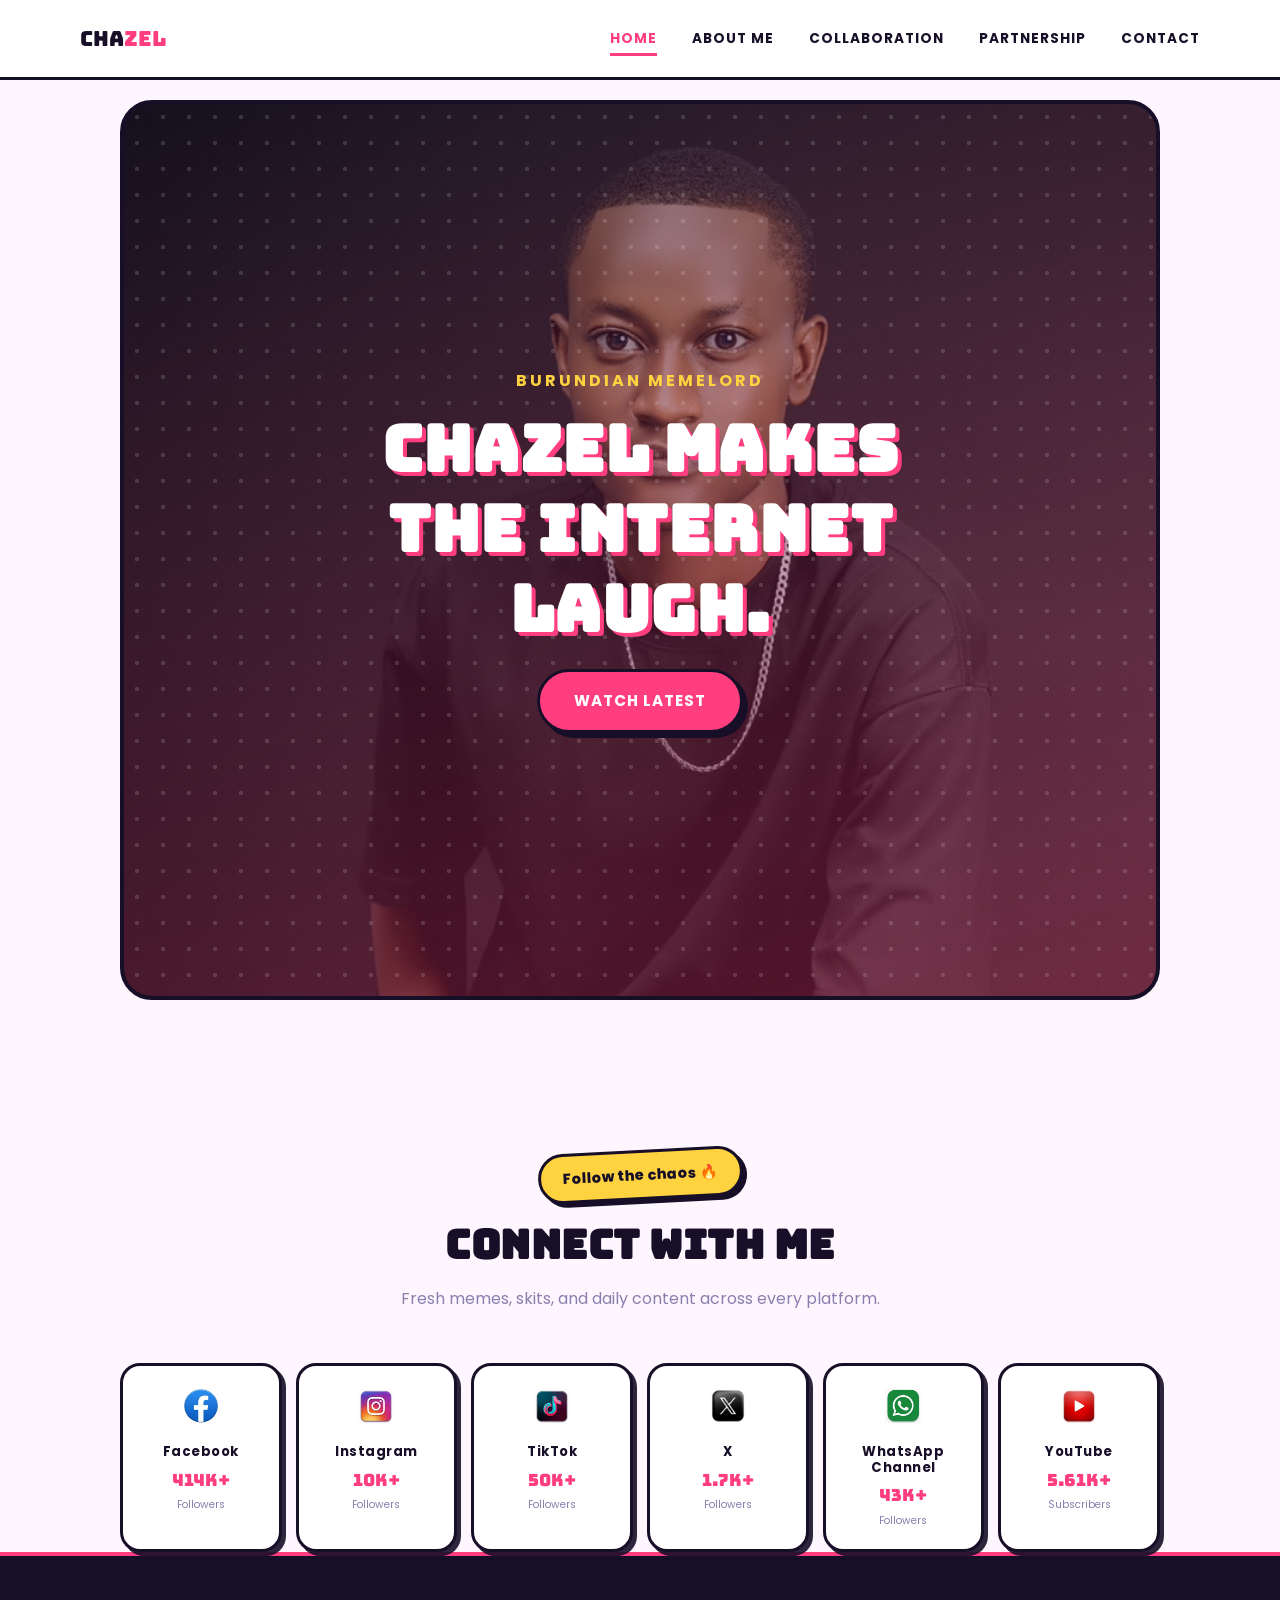
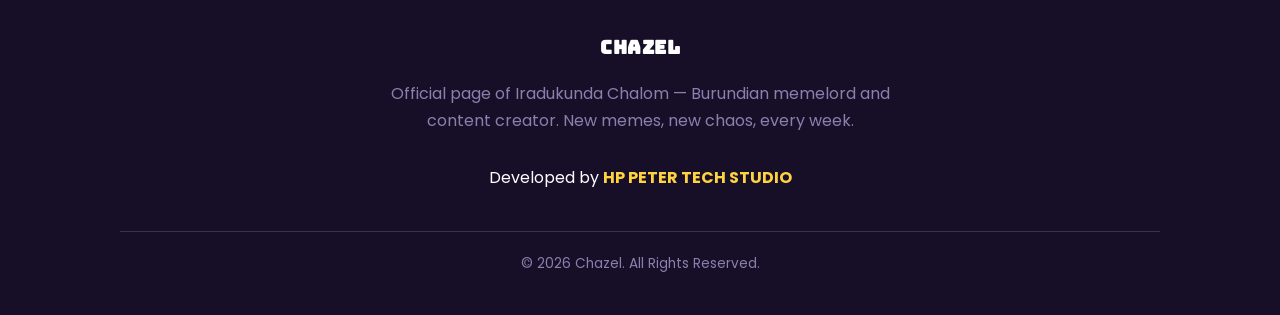
<file: updated/index.html>
<!DOCTYPE html>
<html lang="en">
<head>
    <meta charset="UTF-8">
    <meta name="viewport" content="width=device-width, initial-scale=1.0">
    <link rel="icon" href="images/chazel-icon.jpg" />

    <meta property="og:type" content="website">
    <meta property="og:url" content="https://hppeter830s.github.io/Chazel-Memelord/">
    <meta property="og:title" content="Chazel | Official Website">
    <meta property="og:description" content="Chazel Memelord, a Burundian content creator known for turning everyday life into viral, laugh-out-loud memes and skits.">
    <meta property="og:image" content="https://hppeter830s.github.io/Chazel-Memelord/images/chazel_home_page.jpeg">

    <title>Chazel Memelord | Official Website</title>
    <link rel="stylesheet" href="style.css">
    <style>
        .hero-home {
            /* EDITABLE: Hero Background Image */
            background-image: url('images/chazel_home_page.jpeg');
        }
    </style>
</head>
<body>

    <!-- FIXED NAVBAR -->
    <header>
        <nav>
            <a href="index.html" class="logo">CHA<span>ZEL</span></a>
            <div class="nav-links">
                <a href="index.html" class="active">Home</a>
                <a href="about.html">About Me</a>
                <a href="collaboration.html">Collaboration</a>
                <a href="partnership.html">Partnership</a>
                <a href="contact.html">Contact</a>
            </div>
            <!-- Hamburger menu button, only visible on small screens (see style.css).
                 Clicking it toggles the .active class on .nav-links via script.js -->
            <button class="nav-toggle" aria-label="Toggle navigation menu" aria-expanded="false">&#9776;</button>
        </nav>
    </header>

    <main>
        <!-- HERO SECTION -->
        <section class="hero hero-home">
            <div class="hero-content">
                <p class="eyebrow">Burundian Memelord</p>
                <h1>CHAZEL makes<br>the internet laugh.</h1>
                <a href="#social" class="btn-primary">Watch Latest</a>
            </div>
        </section>

        <!-- SOCIAL MEDIA SECTION -->
        <section id="social" class="container" style="padding-top: 50px;">
            <div style="text-align: center; max-width: 700px; margin: 0 auto 50px;">
                <span class="sticker">Follow the chaos 🔥</span>
                <h2 style="font-size: 2.5rem; margin: 20px 0 15px;">Connect With Me</h2>
                <p style="color: var(--text-muted);">Fresh memes, skits, and daily content across every platform.</p>
            </div>

            <div class="social-grid social-grid-home">
                <!-- FACEBOOK -->
                <a href="https://www.facebook.com/Chazel29.5/" target="_blank" class="social-card">
                    <img src="images/facebook.png" alt="Facebook">
                    <h3>Facebook</h3>
                    <span class="counter">414K+</span>
                    <p style="font-size: 0.8rem; color: var(--text-muted);">Followers</p>
                </a>

                <!-- INSTAGRAM -->
                <a href="https://www.instagram.com/chazel_memelord?igsh=MTlyMHFoYWF6NzY5Zw==" target="_blank" class="social-card">
                    <img src="images/instagram.png" alt="Instagram">
                    <h3>Instagram</h3>
                    <span class="counter">10K+</span>
                    <p style="font-size: 0.8rem; color: var(--text-muted);">Followers</p>
                </a>

                <!-- TIKTOK -->
                <a href="https://www.tiktok.com/@chazel_memelord?lang=en" target="_blank" class="social-card">
                    <img src="images/tiktok.png" alt="TikTok">
                    <h3>TikTok</h3>
                    <span class="counter">50K+</span>
                    <p style="font-size: 0.8rem; color: var(--text-muted);">Followers</p>
                </a>

                <!-- X -->
                <a href="https://x.com/chazel_memes1?s=11" target="_blank" class="social-card">
                    <img src="images/x.png" alt="X">
                    <h3>X</h3>
                    <span class="counter">1.7K+</span>
                    <p style="font-size: 0.8rem; color: var(--text-muted);">Followers</p>
                </a>

                <!-- WHATSAPP CHANNEL -->
                <a href="https://whatsapp.com/channel/0029VajZw3S3GJOuV1UHsQ2P" target="_blank" class="social-card">
                    <img src="images/whatsapp.png" alt="WhatsApp Channel">
                    <h3>WhatsApp Channel</h3>
                    <span class="counter">43K+</span>
                    <p style="font-size: 0.8rem; color: var(--text-muted);">Followers</p>
                </a>

                <!-- YOUTUBE -->
                <a href="https://www.youtube.com/@Chazel_Memelord" target="_blank" class="social-card">
                    <img src="images/youtube.png" alt="YouTube">
                    <h3>YouTube</h3>
                    <span class="counter">5.61K+</span>
                    <p style="font-size: 0.8rem; color: var(--text-muted);">Subscribers</p>
                </a>
            </div>
        </section>
    </main>

    <!-- FOOTER -->
    <footer>
        <div class="container">
            <h3 style="margin-bottom: 20px;">CHAZEL</h3>
            <p style="max-width: 500px; margin: 0 auto 30px; color: var(--text-muted);">
                Official page of Iradukunda Chalom — Burundian memelord and content creator. New memes, new chaos, every week.
            </p>
            <p>Developed by <a href="https://hppeter.vercel.app/" class="studio-link" target="_blank">HP PETER TECH STUDIO</a></p>
            
            <div class="copyright">
                &copy; 2026 Chazel. All Rights Reserved.
            </div>
        </div>
    </footer>

    <script src="script.js"></script>
</body>
</html>
</file>
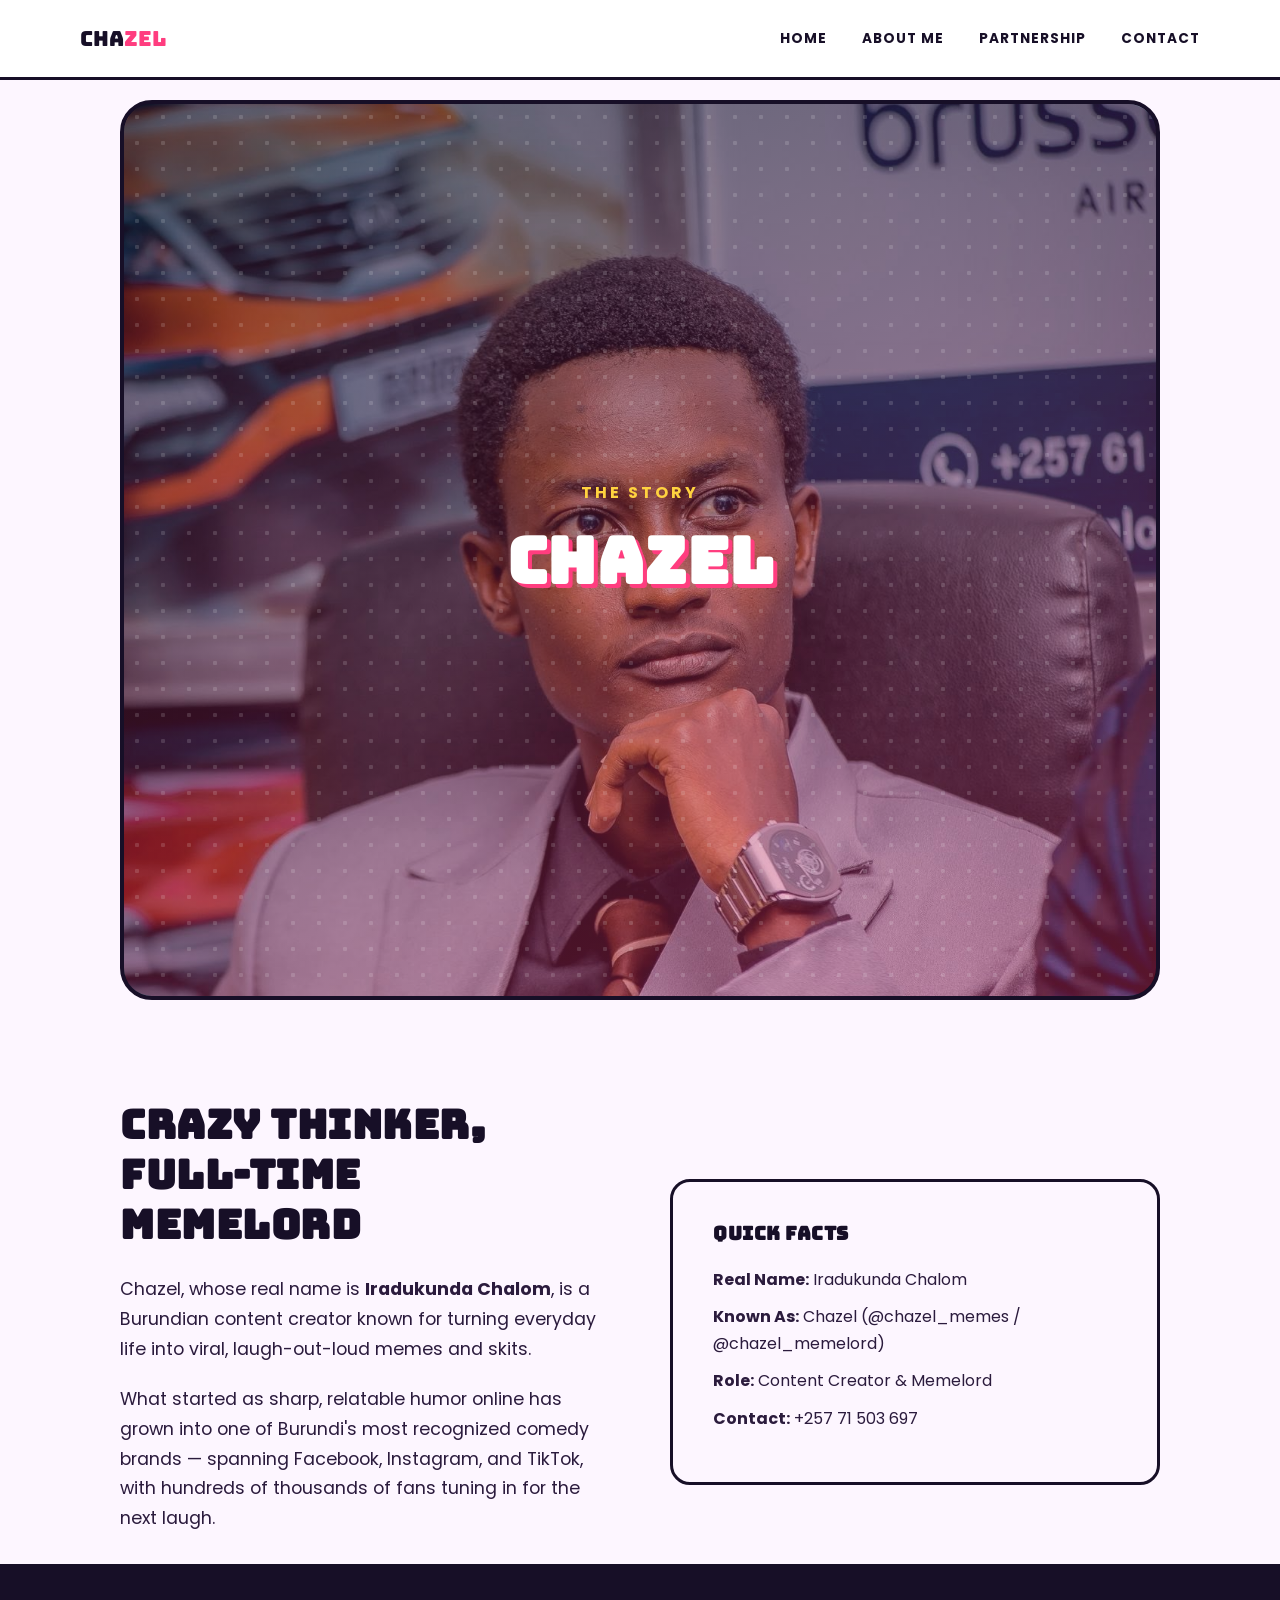
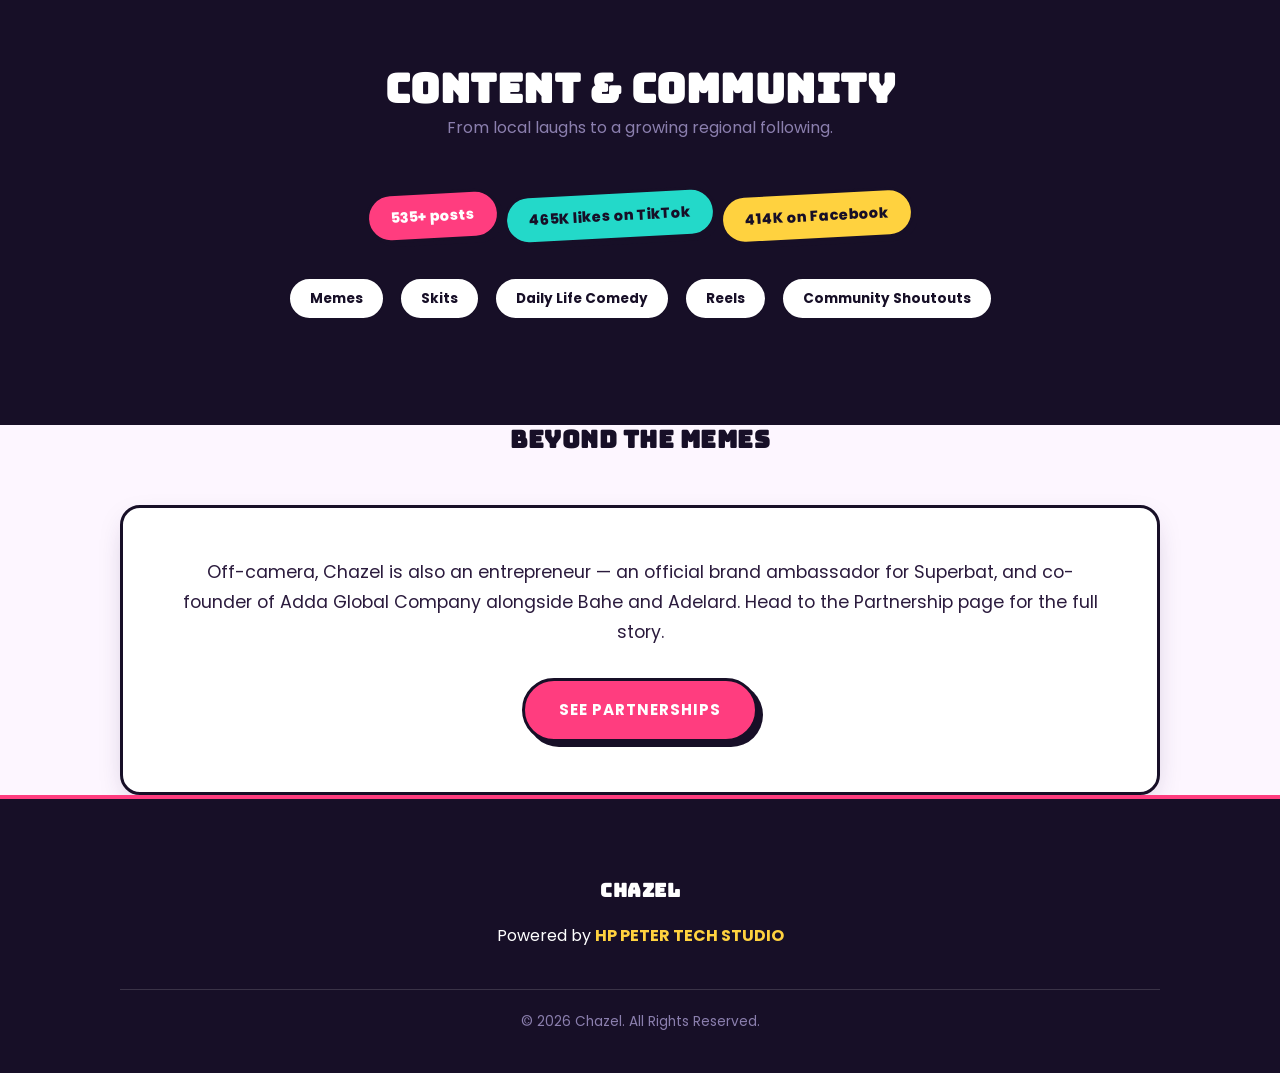
<file: about.html>
<!DOCTYPE html>
<html lang="en">
<head>
    <meta charset="UTF-8">
    <meta name="viewport" content="width=device-width, initial-scale=1.0">
    <title>About | Chazel</title>
    <link rel="stylesheet" href="style.css">
    <style>
        .hero-about {
            /* EDITABLE: About Background */
            background-image: url('images/chazel_img.jpg');
        }
        .bio-text {
            font-size: 1.1rem;
            color: var(--text-main);
            margin-bottom: 30px;
        }
        .stats-box {
            background: var(--purple-dark);
            color: var(--white);
            padding: 40px;
            border-radius: var(--border-radius);
            margin: 40px 0;
            border: 3px solid var(--purple-dark);
        }
        .tag-chip {
            display: inline-block;
            background: var(--white);
            padding: 8px 20px;
            border-radius: 50px;
            margin: 5px;
            font-size: 0.85rem;
            font-weight: 700;
            color: var(--purple-dark);
            border: 2px solid var(--purple-dark);
        }
    </style>
</head>
<body>

    <header>
        <nav>
            <a href="index.html" class="logo">CHA<span>ZEL</span></a>
            <div class="nav-links">
                <a href="index.html">Home</a>
                <a href="about.html">About Me</a>
                <a href="partnership.html">Partnership</a>
                <a href="contact.html">Contact</a>
            </div>
            <button class="nav-toggle" aria-label="Toggle navigation menu" aria-expanded="false">&#9776;</button>
        </nav>
    </header>

    <main>
        <section class="hero hero-about">
            <div class="hero-content">
                <p class="eyebrow">The Story</p>
                <h1>Chazel</h1>
            </div>
        </section>

        <section class="container">
            <div style="display: grid; grid-template-columns: 1fr 1fr; gap: 60px; align-items: center;">
                <div>
                    <h2 style="font-size: 2.5rem; margin-bottom: 25px;">Crazy Thinker, Full-Time Memelord</h2>
                    <div class="bio-text">
                        <p>Chazel, whose real name is <strong>Iradukunda Chalom</strong>, is a Burundian content creator known for turning everyday life into viral, laugh-out-loud memes and skits.</p>
                        <p style="margin-top: 20px;">What started as sharp, relatable humor online has grown into one of Burundi's most recognized comedy brands — spanning Facebook, Instagram, and TikTok, with hundreds of thousands of fans tuning in for the next laugh.</p>
                    </div>
                </div>
                <div style="background: var(--bg-cream); padding: 40px; border-radius: var(--border-radius); border: 3px solid var(--purple-dark);">
                    <h3 style="margin-bottom: 20px;">Quick Facts</h3>
                    <ul style="color: var(--text-main);">
                        <li style="margin-bottom: 10px;"><strong>Real Name:</strong> Iradukunda Chalom</li>
                        <li style="margin-bottom: 10px;"><strong>Known As:</strong> Chazel (@chazel_memes / @chazel_memelord)</li>
                        <li style="margin-bottom: 10px;"><strong>Role:</strong> Content Creator & Memelord</li>
                        <li style="margin-bottom: 10px;"><strong>Contact:</strong> +257 71 503 697</li>
                    </ul>
                </div>
            </div>
        </section>

        <section style="background: var(--purple-dark); color: white;">
            <div class="container">
                <div style="text-align: center; margin-bottom: 50px;">
                    <h2 style="color: white; font-size: 2.5rem;">Content & Community</h2>
                    <p style="color: var(--text-muted);">From local laughs to a growing regional following.</p>
                </div>

                <div style="text-align: center;">
                    <span class="sticker pink">535+ posts</span>
                    <span class="sticker teal">465K likes on TikTok</span>
                    <span class="sticker">414K on Facebook</span>

                    <div style="margin-top: 30px;">
                        <span class="tag-chip">Memes</span>
                        <span class="tag-chip">Skits</span>
                        <span class="tag-chip">Daily Life Comedy</span>
                        <span class="tag-chip">Reels</span>
                        <span class="tag-chip">Community Shoutouts</span>
                    </div>
                </div>
            </div>
        </section>

        <section class="container">
            <h2 style="text-align: center; margin-bottom: 50px;">Beyond the Memes</h2>
            <div style="background: var(--white); border: 3px solid var(--purple-dark); padding: 50px; border-radius: var(--border-radius); box-shadow: var(--shadow-soft);">
                <p style="text-align: center; font-size: 1.1rem; color: var(--text-main);">
                    Off-camera, Chazel is also an entrepreneur — an official brand ambassador for Superbat, and co-founder of Adda Global Company alongside Bahe and Adelard. Head to the Partnership page for the full story.
                </p>
                <div style="text-align: center; margin-top: 30px;">
                    <a href="partnership.html" class="btn-primary">See Partnerships</a>
                </div>
            </div>
        </section>
    </main>

    <footer>
        <div class="container">
            <h3 style="margin-bottom: 20px;">CHAZEL</h3>
            <p>Powered by <a href="https://hppeter.vercel.app/" class="studio-link" target="_blank">HP PETER TECH STUDIO</a></p>
            <div class="copyright">&copy; 2026 Chazel. All Rights Reserved.</div>
        </div>
    </footer>

    <script src="script.js"></script>
</body>
</html>
</file>
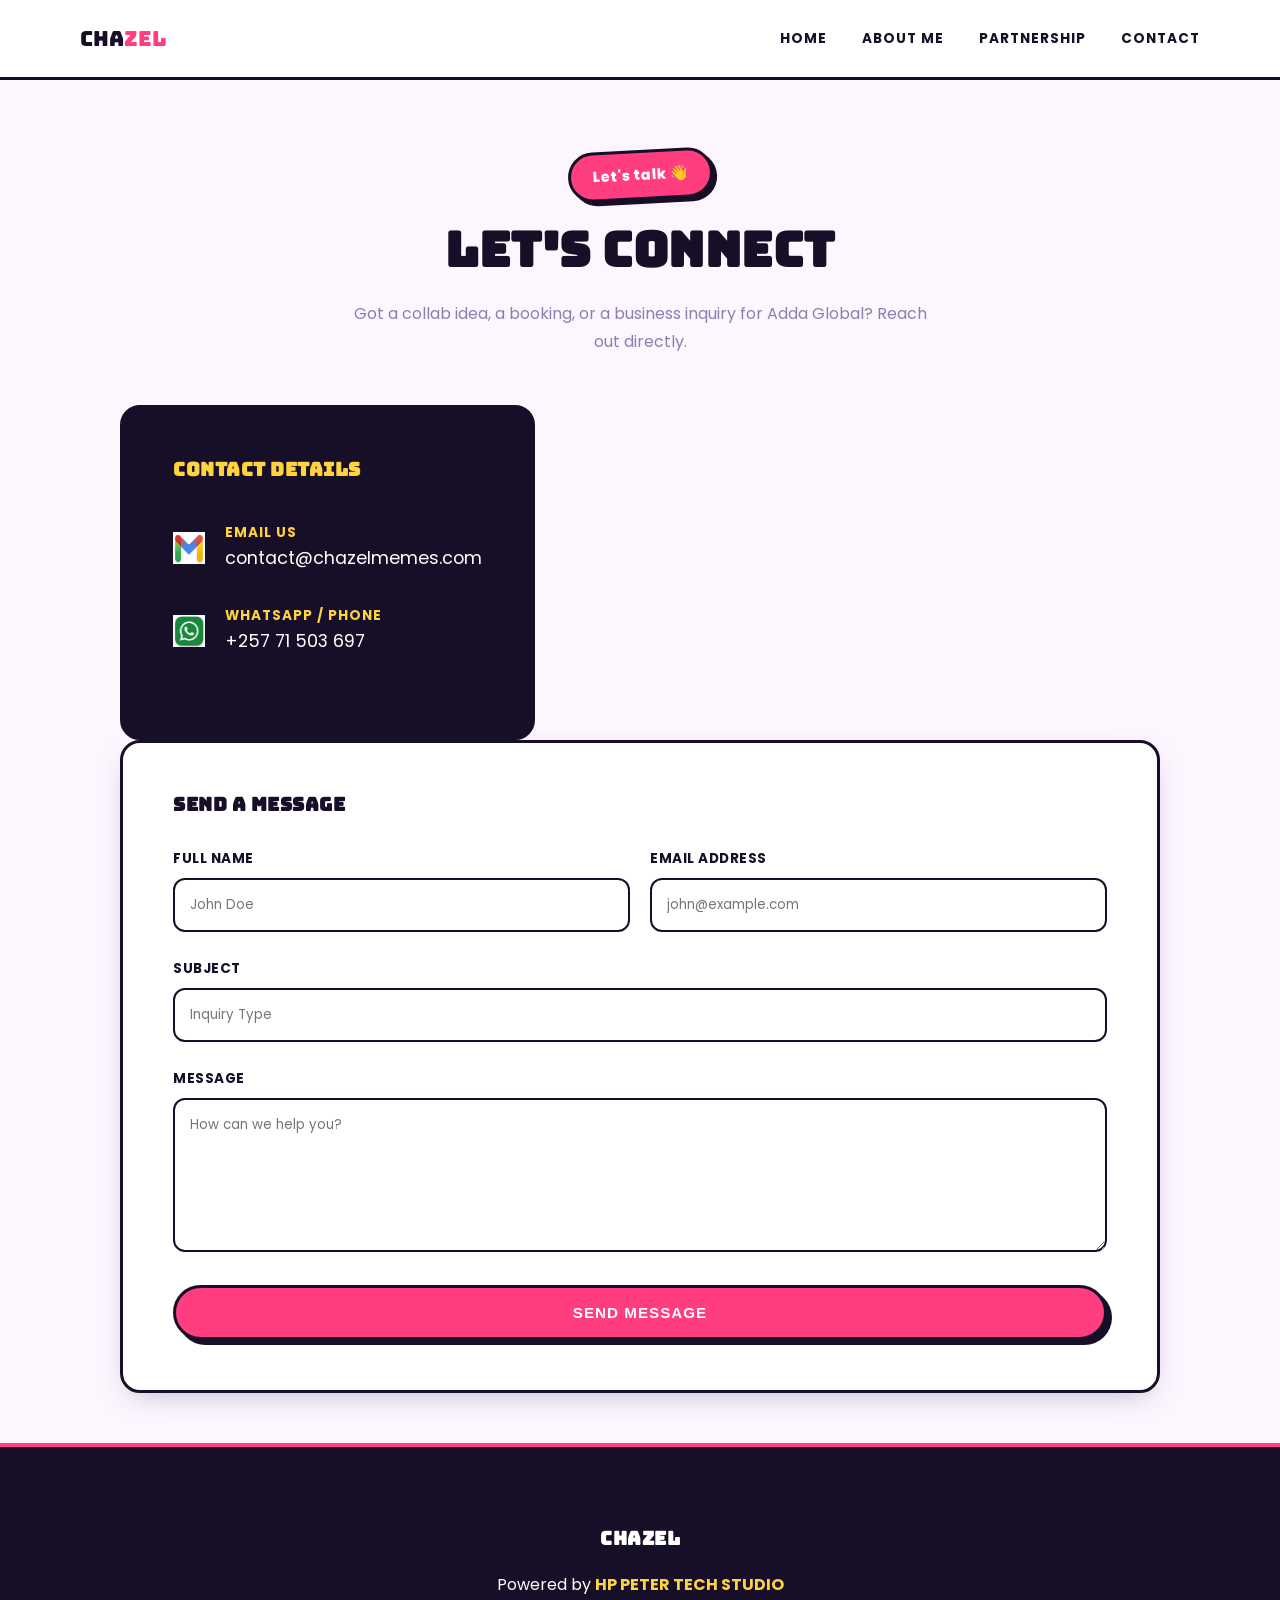
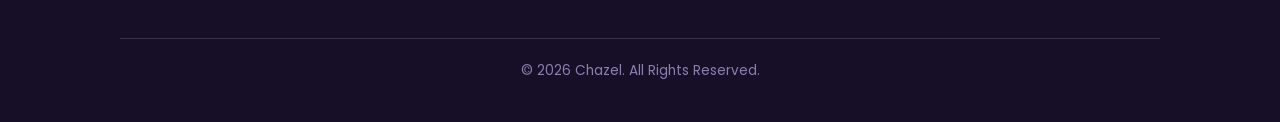
<file: contact.html>
<!DOCTYPE html>
<html lang="en">
<head>
    <meta charset="UTF-8">
    <meta name="viewport" content="width=device-width, initial-scale=1.0">
    <title>Contact | Chazel</title>
    <link rel="stylesheet" href="style.css">
    <style>
        .contact-layout {
            display: grid;
            grid-template-columns: 1fr 1.5fr;
            gap: 60px;
            margin-top: 50px;
        }
        .contact-info-card {
            background: var(--purple-dark);
            color: white;
            padding: 50px;
            border-radius: var(--border-radius);
            border: 3px solid var(--purple-dark);
        }
        .contact-item {
            display: flex;
            align-items: center;
            gap: 20px;
            margin-bottom: 30px;
        }
        .contact-item img {
            width: 32px;
            height: 32px;
        }
        .contact-item h4 {
            color: var(--yellow-pop);
            font-family: 'Poppins', sans-serif;
            font-size: 0.85rem;
            font-weight: 700;
            text-transform: uppercase;
            letter-spacing: 1px;
        }
        .contact-item p {
            font-size: 1.1rem;
        }
        .contact-form-card {
            background: var(--white);
            border: 3px solid var(--purple-dark);
            margin-bottom: 50px;
            padding: 50px;
            border-radius: var(--border-radius);
            box-shadow: var(--shadow-soft);
        }
        @media (max-width: 992px) {
            .contact-layout { grid-template-columns: 1fr; }
        }
    </style>
</head>
<body>

    <header>
        <nav>
            <a href="index.html" class="logo">CHA<span>ZEL</span></a>
            <div class="nav-links">
                <a href="index.html">Home</a>
                <a href="about.html">About Me</a>
                <a href="partnership.html">Partnership</a>
                <a href="contact.html">Contact</a>
            </div>
            <button class="nav-toggle" aria-label="Toggle navigation menu" aria-expanded="false">&#9776;</button>
        </nav>
    </header>

    <main>
        <section class="container" style="padding-top: 150px;">
            <div style="text-align: center; max-width: 600px; margin: 0 auto 50px;">
                <span class="sticker pink">Let's talk 👋</span>
                <h1 style="font-size: 3rem; margin: 20px 0;">Let's Connect</h1>
                <p style="color: var(--text-muted);">Got a collab idea, a booking, or a business inquiry for Adda Global? Reach out directly.</p>
            </div>
            <div style="position: relative; margin-bottom: 50px; z-index: 1;">
                <div class="contact-layout">
                    <!-- CONTACT INFO -->
                    <div class="contact-info-card">
                        <h3 style="color: var(--yellow-pop); margin-bottom: 40px;">Contact Details</h3>

                        <div class="contact-item">
                            <img src="images/gmail.jpg" alt="Email">
                            <div>
                                <h4>Email Us</h4>
                                <p><a href="mailto:contact@chazelmemes.com">contact@chazelmemes.com</a></p>
                            </div>
                        </div>

                        <div class="contact-item">
                            <img src="images/whatsapp.png" alt="WhatsApp">
                            <div>
                                <h4>WhatsApp / Phone</h4>
                                <p><a href="https://wa.me/25771503697" target="_blank">+257 71 503 697</a></p>
                            </div>
                        </div>
                    </div>
                </div>

                <!-- CONTACT FORM -->
                <div class="contact-form-card">
                    <h3 style="margin-bottom: 30px;">Send a Message</h3>
                    <form id="contact-form">
                        <div style="display: grid; grid-template-columns: 1fr 1fr; gap: 20px;">
                            <div class="form-group">
                                <label for="name">Full Name</label>
                                <input type="text" id="name" name="name" placeholder="John Doe" required>
                            </div>
                            <div class="form-group">
                                <label for="email">Email Address</label>
                                <input type="email" id="email" name="email" placeholder="john@example.com" required>
                            </div>
                        </div>
                        <div class="form-group">
                            <label for="subject">Subject</label>
                            <input type="text" id="subject" name="subject" placeholder="Inquiry Type" required>
                        </div>
                        <div class="form-group">
                            <label for="message">Message</label>
                            <textarea id="message" name="message" rows="6" placeholder="How can we help you?" required></textarea>
                        </div>
                        <button type="submit" class="btn-primary" style="width: 100%;">Send Message</button>
                    </form>
                </div>
            </div>
        </section>
    </main>

    <footer>
        <div class="container">
            <h3 style="margin-bottom: 20px;">CHAZEL</h3>
            <p>Powered by <a href="https://hppeter.vercel.app/" class="studio-link" target="_blank">HP PETER TECH STUDIO</a></p>
            <div class="copyright">&copy; 2026 Chazel. All Rights Reserved.</div>
        </div>
    </footer>

    <script src="script.js"></script>
</body>
</html>
</file>
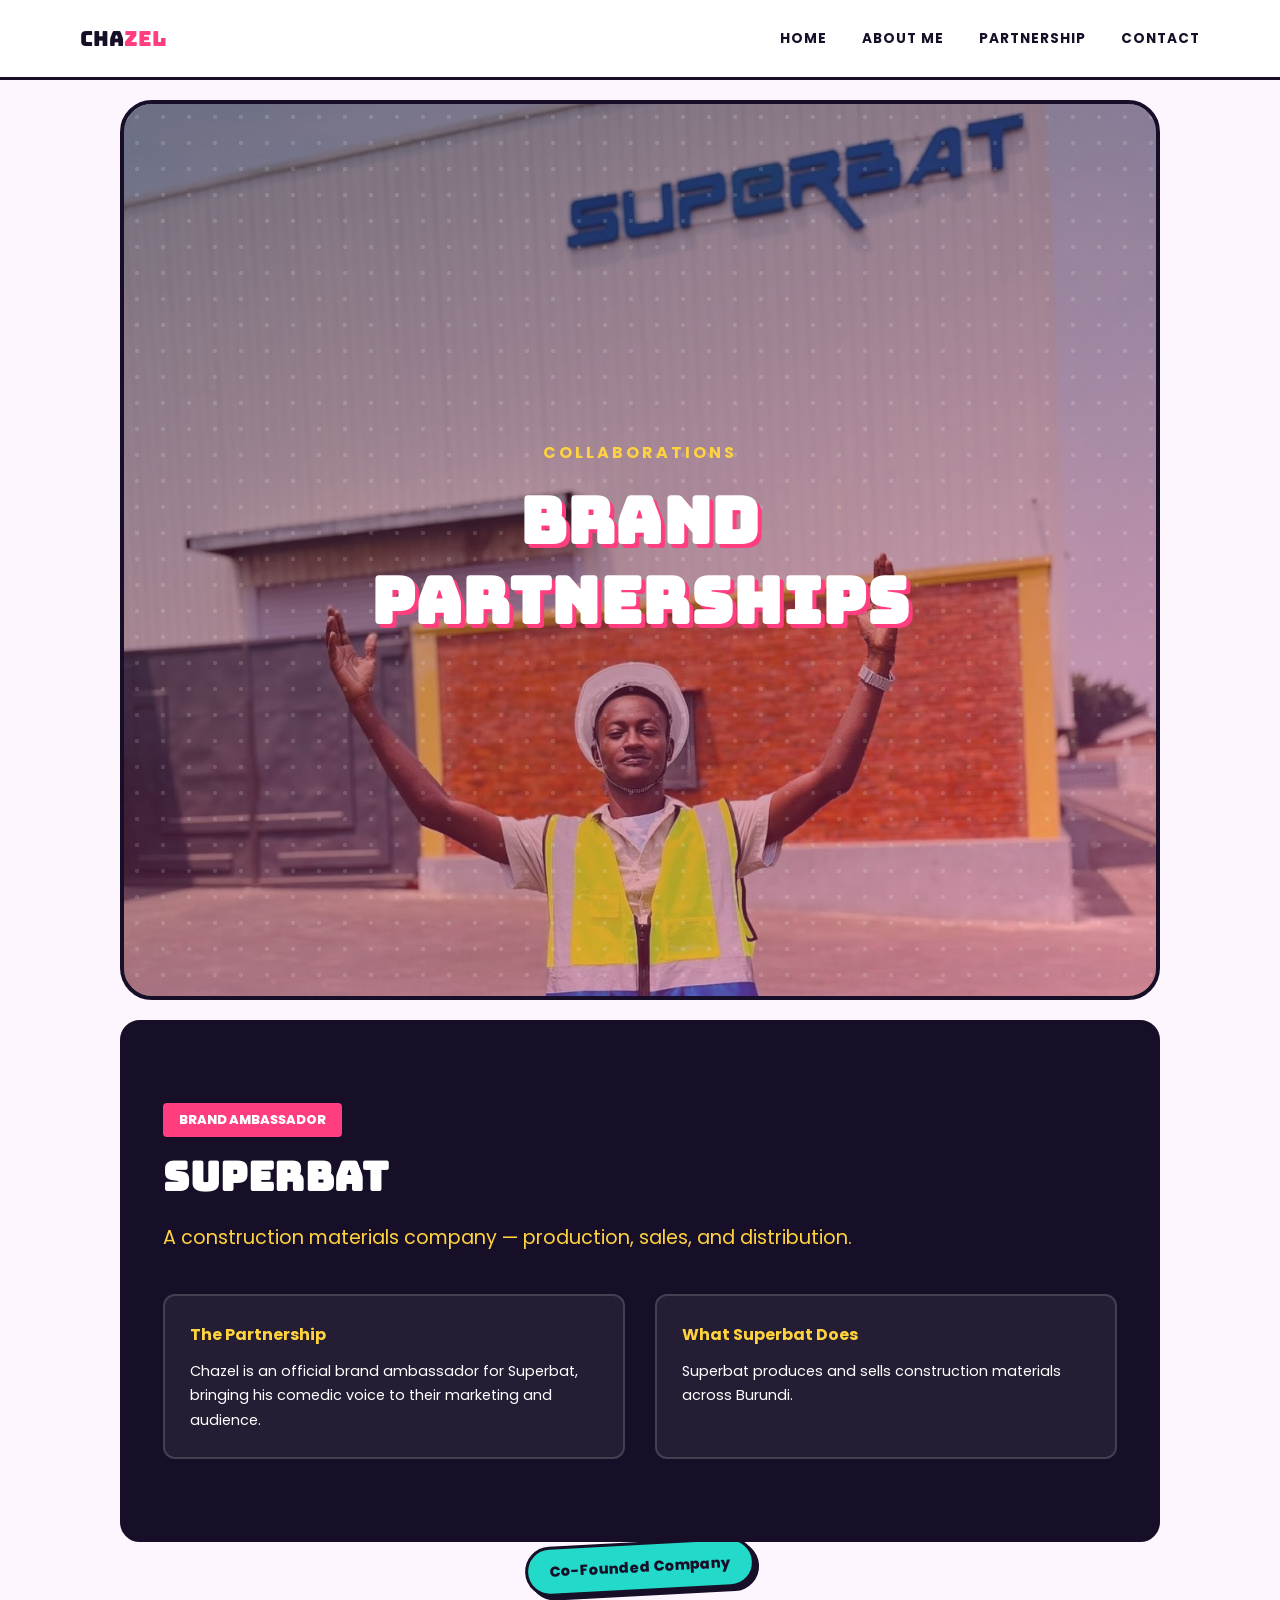
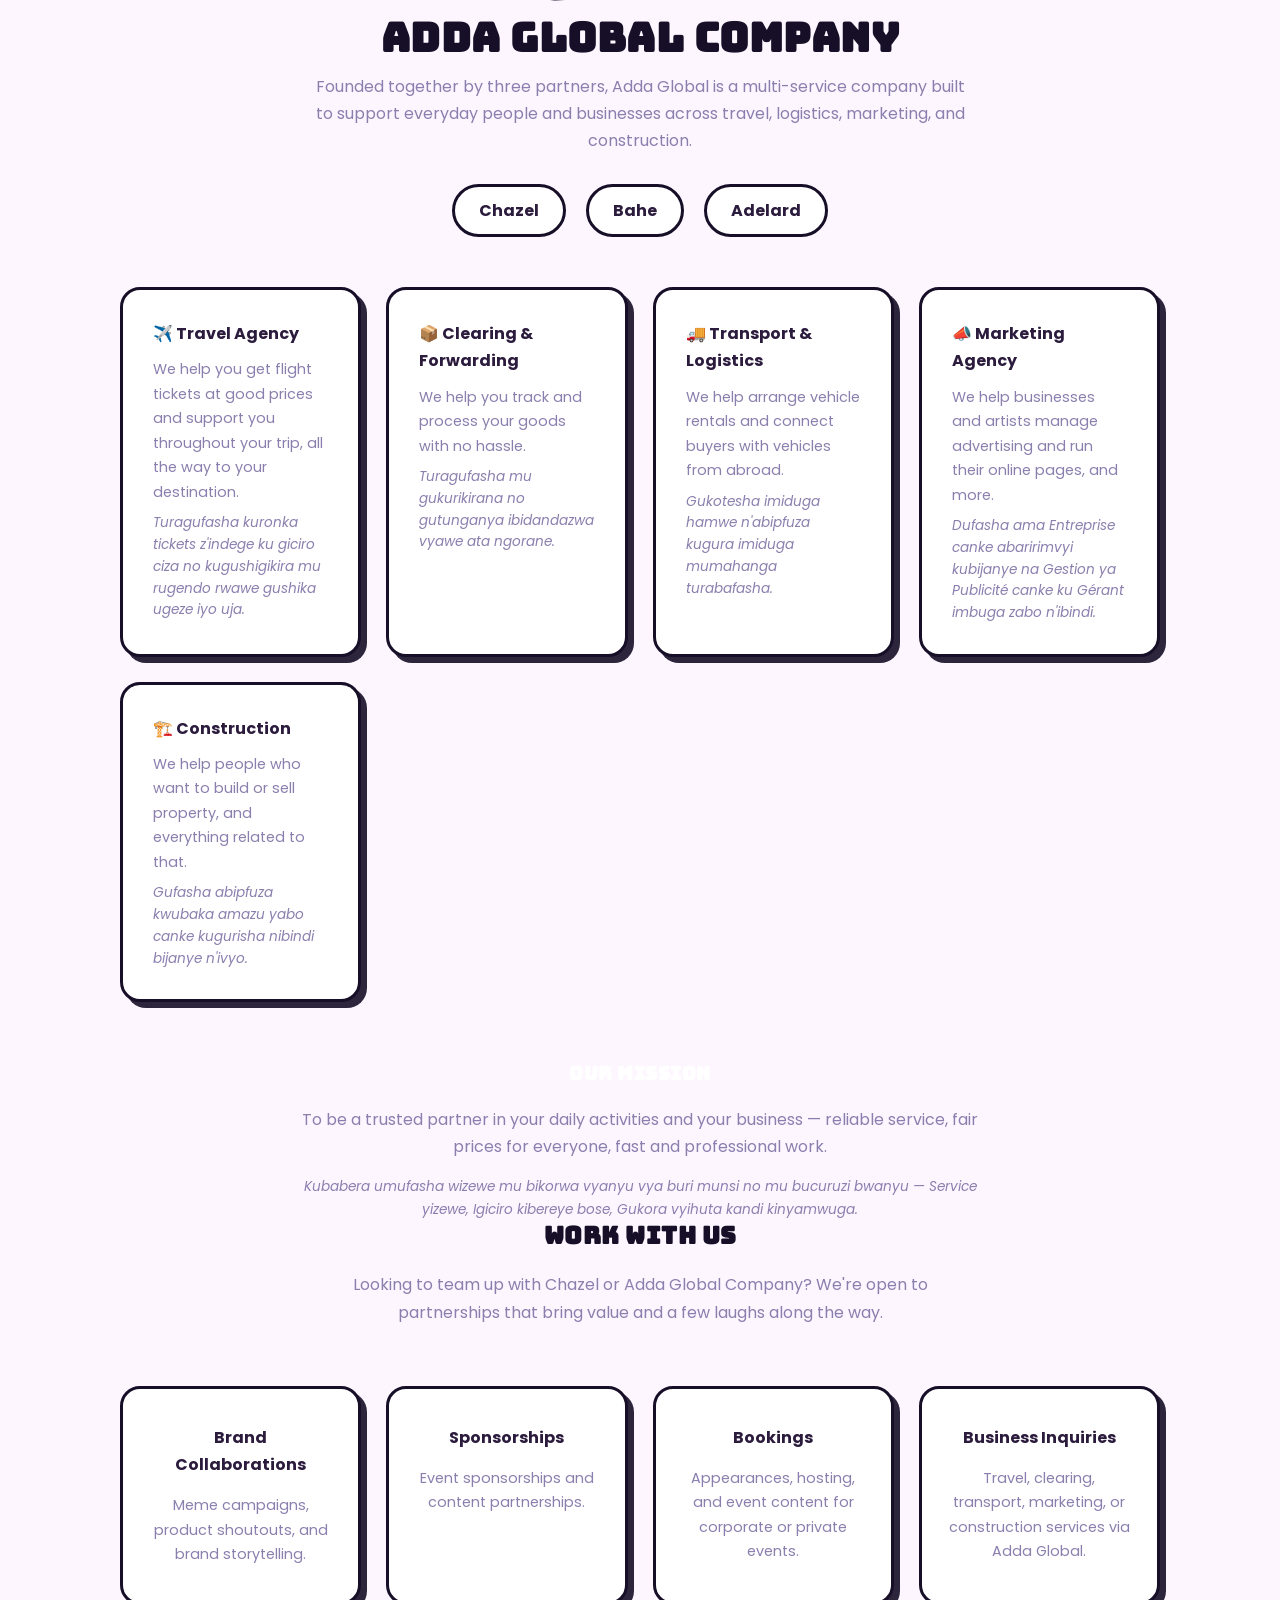
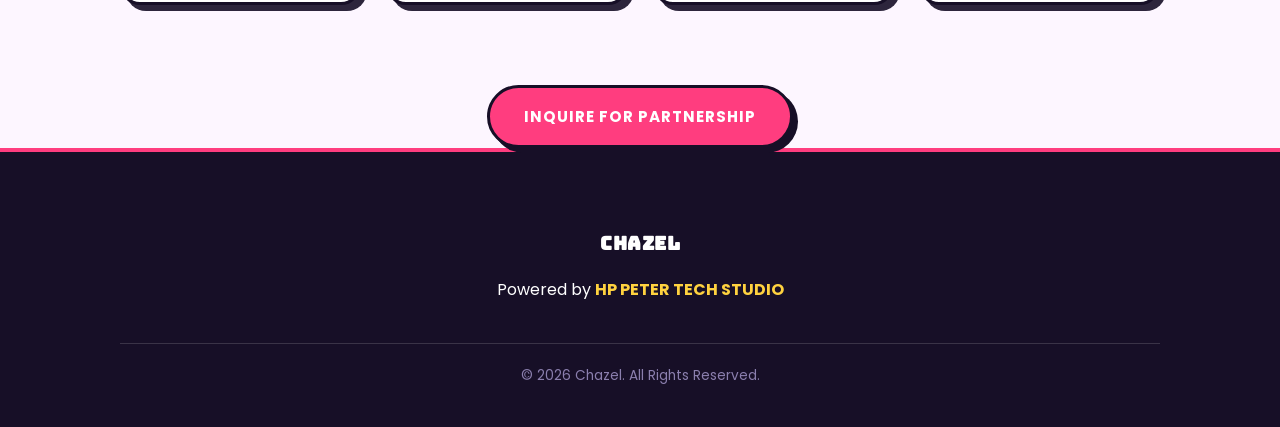
<file: partnership.html>
<!DOCTYPE html>
<html lang="en">
<head>
    <meta charset="UTF-8">
    <meta name="viewport" content="width=device-width, initial-scale=1.0">
    <title>Partnership | Chazel</title>
    <link rel="stylesheet" href="style.css">
    <style>
        .hero-partnership {
            /* EDITABLE: Partnership Background */
            background-image: url('images/chazel_superbat.jpg');
        }
        .brand-showcase {
            background: var(--purple-dark);
            color: white;
            padding: 80px 40px;
            border-radius: var(--border-radius);
            margin-top: -80px;
            position: relative;
            z-index: 10;
            border: 3px solid var(--purple-dark);
        }
        .brand-badge {
            display: inline-block;
            background: var(--pink-hot);
            color: white;
            padding: 6px 16px;
            border-radius: 4px;
            font-size: 0.8rem;
            font-weight: 800;
            margin-bottom: 15px;
            text-transform: uppercase;
        }
        .founders-row {
            display: flex;
            flex-wrap: wrap;
            gap: 20px;
            justify-content: center;
            margin: 30px 0 10px;
        }
        .founder-chip {
            background: var(--white);
            border: 3px solid var(--purple-dark);
            border-radius: 50px;
            padding: 10px 24px;
            font-weight: 700;
        }
        .service-card {
            background: var(--white);
            border: 3px solid var(--purple-dark);
            border-radius: var(--border-radius);
            padding: 30px;
            box-shadow: 6px 6px 0 rgba(23, 15, 39, 0.9);
            transition: var(--transition);
        }
        .service-card:hover {
            transform: translate(-4px, -4px);
            box-shadow: 10px 10px 0 var(--pink-hot);
        }
        .service-kirundi {
            font-size: 0.85rem;
            color: var(--text-muted);
            margin-top: 8px;
            line-height: 1.6;
        }
    </style>
</head>
<body>

    <header>
        <nav>
            <a href="index.html" class="logo">CHA<span>ZEL</span></a>
            <div class="nav-links">
                <a href="index.html">Home</a>
                <a href="about.html">About Me</a>
                <a href="partnership.html">Partnership</a>
                <a href="contact.html">Contact</a>
            </div>
            <button class="nav-toggle" aria-label="Toggle navigation menu" aria-expanded="false">&#9776;</button>
        </nav>
    </header>

    <main>
        <section class="hero hero-partnership">
            <div class="hero-content">
                <p class="eyebrow">Collaborations</p>
                <h1>Brand Partnerships</h1>
            </div>
        </section>

        <!-- SUPERBAT BRAND DEAL -->
        <section class="container">
            <div class="brand-showcase">
                <div class="brand-badge">Brand Ambassador</div>
                <h2 style="color: white; font-size: 2.5rem; margin-bottom: 20px;">Superbat</h2>
                <p style="color: var(--yellow-pop); font-size: 1.2rem; margin-bottom: 30px;">A construction materials company — production, sales, and distribution.</p>

                <div style="display: grid; grid-template-columns: repeat(auto-fit, minmax(250px, 1fr)); gap: 30px; margin-top: 40px;">
                    <div style="background: rgba(255,255,255,0.06); padding: 25px; border-radius: 12px; border: 2px solid rgba(255,255,255,0.15);">
                        <h4 style="color: var(--yellow-pop); margin-bottom: 10px;">The Partnership</h4>
                        <p style="font-size: 0.9rem;">Chazel is an official brand ambassador for Superbat, bringing his comedic voice to their marketing and audience.</p>
                    </div>
                    <div style="background: rgba(255,255,255,0.06); padding: 25px; border-radius: 12px; border: 2px solid rgba(255,255,255,0.15);">
                        <h4 style="color: var(--yellow-pop); margin-bottom: 10px;">What Superbat Does</h4>
                        <p style="font-size: 0.9rem;">Superbat produces and sells construction materials across Burundi.</p>
                    </div>
                </div>
            </div>
        </section>

        <!-- ADDA GLOBAL COMPANY -->
        <section class="container">
            <div style="text-align: center; margin-bottom: 30px;">
                <span class="sticker teal">Co-Founded Company</span>
                <h2 style="font-size: 2.5rem; margin: 20px 0 10px;">Adda Global Company</h2>
                <p style="color: var(--text-muted); max-width: 650px; margin: 0 auto;">Founded together by three partners, Adda Global is a multi-service company built to support everyday people and businesses across travel, logistics, marketing, and construction.</p>
                <div class="founders-row">
                    <span class="founder-chip">Chazel</span>
                    <span class="founder-chip">Bahe</span>
                    <span class="founder-chip">Adelard</span>
                </div>
            </div>

            <div class="social-grid" style="margin-top: 50px;">
                <div class="service-card">
                    <h4 style="margin-bottom: 10px;">✈️ Travel Agency</h4>
                    <p style="font-size: 0.9rem; color: var(--text-muted);">We help you get flight tickets at good prices and support you throughout your trip, all the way to your destination.</p>
                    <p class="service-kirundi"><em>Turagufasha kuronka tickets z'indege ku giciro ciza no kugushigikira mu rugendo rwawe gushika ugeze iyo uja.</em></p>
                </div>
                <div class="service-card">
                    <h4 style="margin-bottom: 10px;">📦 Clearing & Forwarding</h4>
                    <p style="font-size: 0.9rem; color: var(--text-muted);">We help you track and process your goods with no hassle.</p>
                    <p class="service-kirundi"><em>Turagufasha mu gukurikirana no gutunganya ibidandazwa vyawe ata ngorane.</em></p>
                </div>
                <div class="service-card">
                    <h4 style="margin-bottom: 10px;">🚚 Transport & Logistics</h4>
                    <p style="font-size: 0.9rem; color: var(--text-muted);">We help arrange vehicle rentals and connect buyers with vehicles from abroad.</p>
                    <p class="service-kirundi"><em>Gukotesha imiduga hamwe n'abipfuza kugura imiduga mumahanga turabafasha.</em></p>
                </div>
                <div class="service-card">
                    <h4 style="margin-bottom: 10px;">📣 Marketing Agency</h4>
                    <p style="font-size: 0.9rem; color: var(--text-muted);">We help businesses and artists manage advertising and run their online pages, and more.</p>
                    <p class="service-kirundi"><em>Dufasha ama Entreprise canke abaririmvyi kubijanye na Gestion ya Publicité canke ku Gérant imbuga zabo n'ibindi.</em></p>
                </div>
                <div class="service-card">
                    <h4 style="margin-bottom: 10px;">🏗️ Construction</h4>
                    <p style="font-size: 0.9rem; color: var(--text-muted);">We help people who want to build or sell property, and everything related to that.</p>
                    <p class="service-kirundi"><em>Gufasha abipfuza kwubaka amazu yabo canke kugurisha nibindi bijanye n'ivyo.</em></p>
                </div>
            </div>

            <div class="stats-box" style="margin-top: 60px; text-align: center;">
                <h3 style="color: white; margin-bottom: 20px;">Our Mission</h3>
                <p style="color: var(--text-muted); max-width: 700px; margin: 0 auto;">To be a trusted partner in your daily activities and your business — reliable service, fair prices for everyone, fast and professional work.</p>
                <p style="color: var(--text-muted); max-width: 700px; margin: 15px auto 0; font-size: 0.85rem;"><em>Kubabera umufasha wizewe mu bikorwa vyanyu vya buri munsi no mu bucuruzi bwanyu — Service yizewe, Igiciro kibereye bose, Gukora vyihuta kandi kinyamwuga.</em></p>
            </div>
        </section>

        <section class="container">
            <div style="text-align: center; margin-bottom: 60px;">
                <h2>Work With Us</h2>
                <p style="color: var(--text-muted); max-width: 600px; margin: 20px auto 0;">Looking to team up with Chazel or Adda Global Company? We're open to partnerships that bring value and a few laughs along the way.</p>
            </div>

            <div class="social-grid">
                <div class="social-card">
                    <h4 style="margin-bottom: 15px;">Brand Collaborations</h4>
                    <p style="font-size: 0.9rem; color: var(--text-muted);">Meme campaigns, product shoutouts, and brand storytelling.</p>
                </div>
                <div class="social-card">
                    <h4 style="margin-bottom: 15px;">Sponsorships</h4>
                    <p style="font-size: 0.9rem; color: var(--text-muted);">Event sponsorships and content partnerships.</p>
                </div>
                <div class="social-card">
                    <h4 style="margin-bottom: 15px;">Bookings</h4>
                    <p style="font-size: 0.9rem; color: var(--text-muted);">Appearances, hosting, and event content for corporate or private events.</p>
                </div>
                <div class="social-card">
                    <h4 style="margin-bottom: 15px;">Business Inquiries</h4>
                    <p style="font-size: 0.9rem; color: var(--text-muted);">Travel, clearing, transport, marketing, or construction services via Adda Global.</p>
                </div>
            </div>

            <div style="text-align: center; margin-top: 80px;">
                <a href="contact.html" class="btn-primary">Inquire for Partnership</a>
            </div>
        </section>
    </main>

    <footer>
        <div class="container">
            <h3 style="margin-bottom: 20px;">CHAZEL</h3>
            <p>Powered by <a href="https://hppeter.vercel.app/" class="studio-link" target="_blank">HP PETER TECH STUDIO</a></p>
            <div class="copyright">&copy; 2026 Chazel. All Rights Reserved.</div>
        </div>
    </footer>

    <script src="script.js"></script>
</body>
</html>
</file>
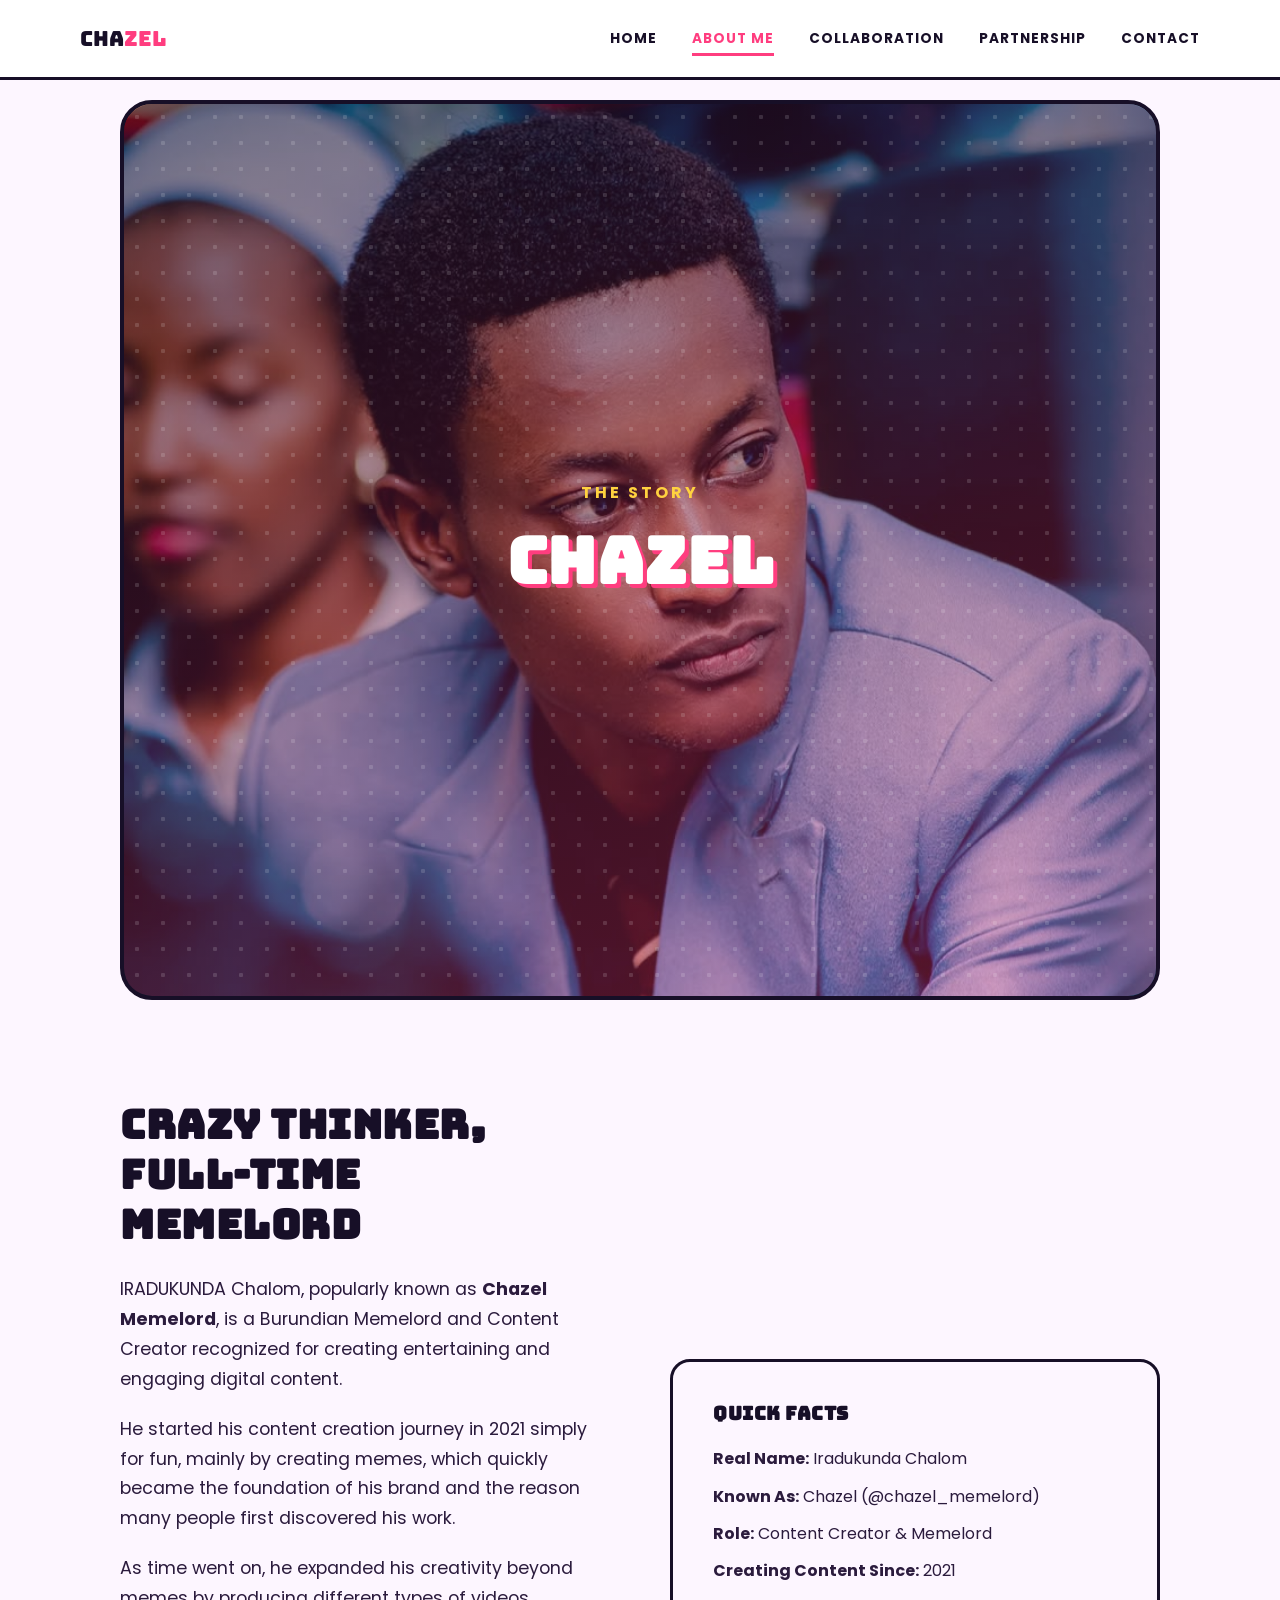
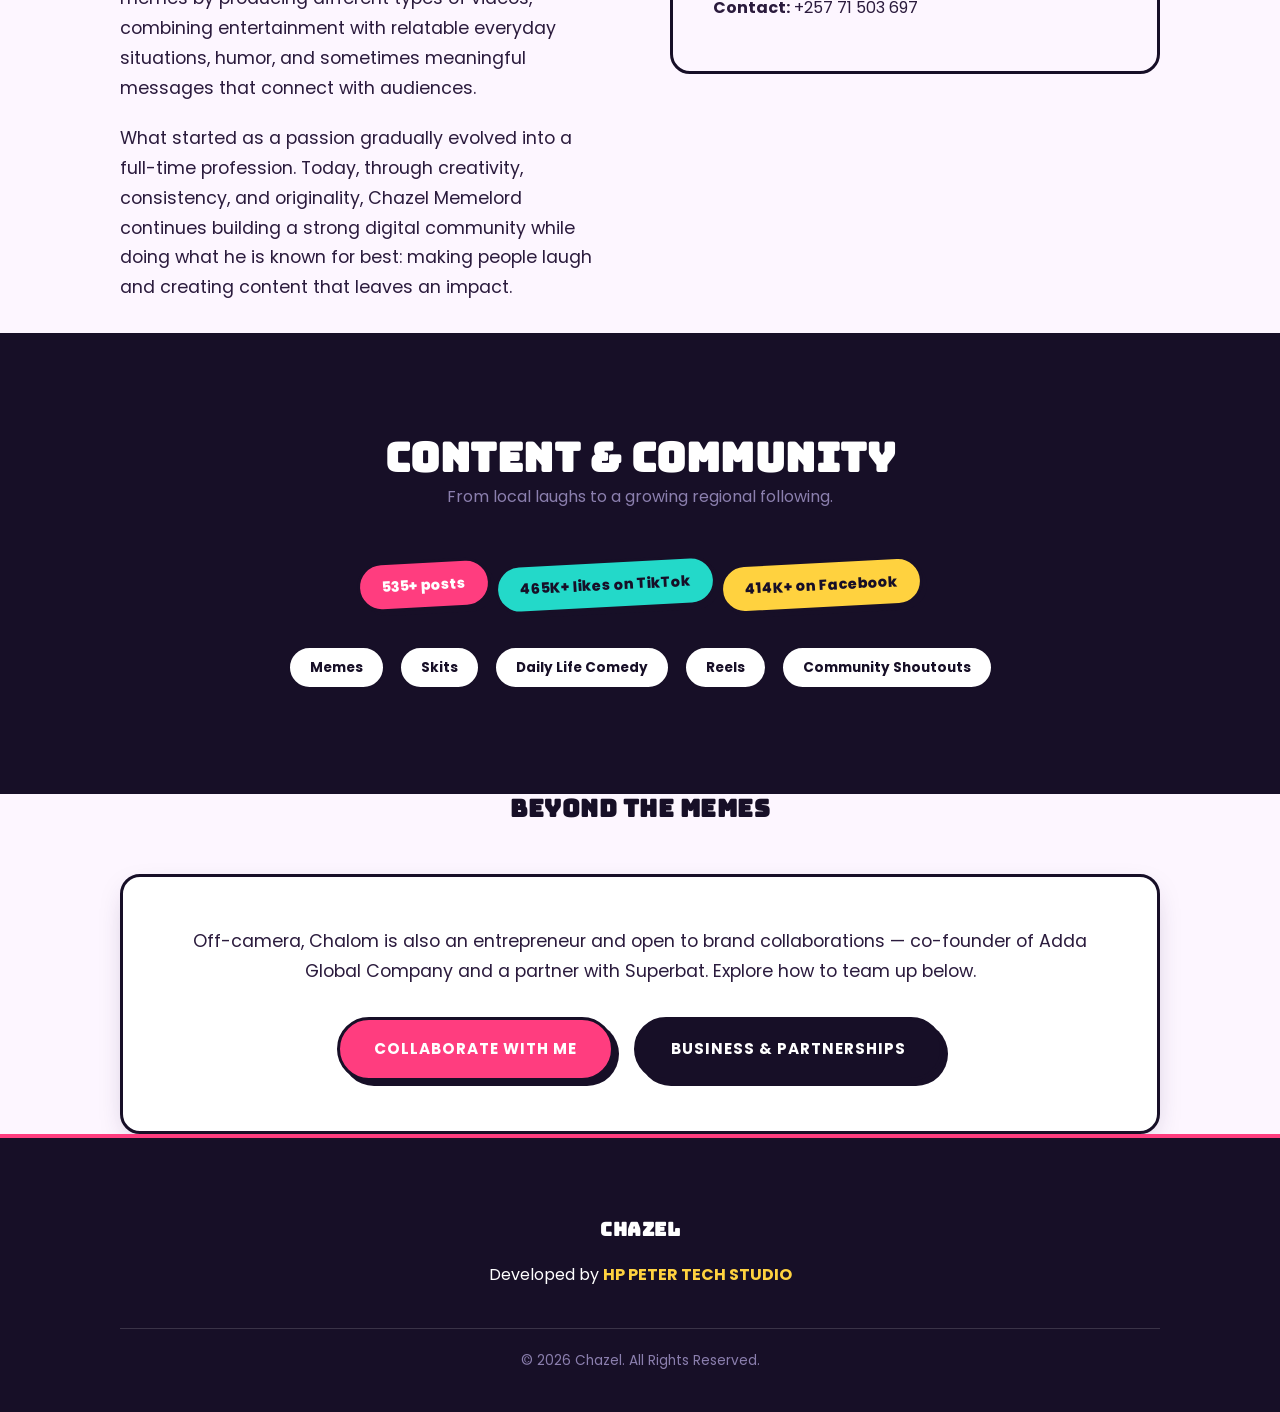
<file: updated/about.html>
<!DOCTYPE html>
<html lang="en">
<head>
    <meta charset="UTF-8">
    <meta name="viewport" content="width=device-width, initial-scale=1.0">
    <title>About | Chazel</title>
    <link rel="stylesheet" href="style.css">
    <style>
        .hero-about {
            /* EDITABLE: About Background */
            background-image: url('images/chazel_about_page.jpeg');
        }
        .bio-text {
            font-size: 1.1rem;
            color: var(--text-main);
            margin-bottom: 30px;
        }
        .stats-box {
            background: var(--purple-dark);
            color: var(--white);
            padding: 40px;
            border-radius: var(--border-radius);
            margin: 40px 0;
            border: 3px solid var(--purple-dark);
        }
        .tag-chip {
            display: inline-block;
            background: var(--white);
            padding: 8px 20px;
            border-radius: 50px;
            margin: 5px;
            font-size: 0.85rem;
            font-weight: 700;
            color: var(--purple-dark);
            border: 2px solid var(--purple-dark);
        }
    </style>
</head>
<body>

    <header>
        <nav>
            <a href="index.html" class="logo">CHA<span>ZEL</span></a>
            <div class="nav-links">
                <a href="index.html">Home</a>
                <a href="about.html" class="active">About Me</a>
                <a href="collaboration.html">Collaboration</a>
                <a href="partnership.html">Partnership</a>
                <a href="contact.html">Contact</a>
            </div>
            <button class="nav-toggle" aria-label="Toggle navigation menu" aria-expanded="false">&#9776;</button>
        </nav>
    </header>

    <main>
        <section class="hero hero-about">
            <div class="hero-content">
                <p class="eyebrow">The Story</p>
                <h1>Chazel</h1>
            </div>
        </section>

        <section class="container">
            <div style="display: grid; grid-template-columns: 1fr 1fr; gap: 60px; align-items: center;">
                <div>
                    <h2 style="font-size: 2.5rem; margin-bottom: 25px;">Crazy Thinker, Full-Time Memelord</h2>
                    <div class="bio-text">
                        <p>IRADUKUNDA Chalom, popularly known as <strong>Chazel Memelord</strong>, is a Burundian Memelord and Content Creator recognized for creating entertaining and engaging digital content.</p>
                        <p style="margin-top: 20px;">He started his content creation journey in 2021 simply for fun, mainly by creating memes, which quickly became the foundation of his brand and the reason many people first discovered his work.</p>
                        <p style="margin-top: 20px;">As time went on, he expanded his creativity beyond memes by producing different types of videos, combining entertainment with relatable everyday situations, humor, and sometimes meaningful messages that connect with audiences.</p>
                        <p style="margin-top: 20px;">What started as a passion gradually evolved into a full-time profession. Today, through creativity, consistency, and originality, Chazel Memelord continues building a strong digital community while doing what he is known for best: making people laugh and creating content that leaves an impact.</p>
                    </div>
                </div>
                <div style="background: var(--bg-cream); padding: 40px; border-radius: var(--border-radius); border: 3px solid var(--purple-dark);">
                    <h3 style="margin-bottom: 20px;">Quick Facts</h3>
                    <ul style="color: var(--text-main);">
                        <li style="margin-bottom: 10px;"><strong>Real Name:</strong> Iradukunda Chalom</li>
                        <li style="margin-bottom: 10px;"><strong>Known As:</strong> Chazel (@chazel_memelord)</li>
                        <li style="margin-bottom: 10px;"><strong>Role:</strong> Content Creator & Memelord</li>
                        <li style="margin-bottom: 10px;"><strong>Creating Content Since:</strong> 2021</li>
                        <li style="margin-bottom: 10px;"><strong>Contact:</strong> +257 71 503 697</li>
                    </ul>
                </div>
            </div>
        </section>

        <section style="background: var(--purple-dark); color: white;">
            <div class="container">
                <div style="text-align: center; margin-bottom: 50px;">
                    <h2 style="color: white; font-size: 2.5rem;">Content & Community</h2>
                    <p style="color: var(--text-muted);">From local laughs to a growing regional following.</p>
                </div>

                <div style="text-align: center;">
                    <span class="sticker pink">535+ posts</span>
                    <span class="sticker teal">465K+ likes on TikTok</span>
                    <span class="sticker">414K+ on Facebook</span>

                    <div style="margin-top: 30px;">
                        <span class="tag-chip">Memes</span>
                        <span class="tag-chip">Skits</span>
                        <span class="tag-chip">Daily Life Comedy</span>
                        <span class="tag-chip">Reels</span>
                        <span class="tag-chip">Community Shoutouts</span>
                    </div>
                </div>
            </div>
        </section>

        <section class="container">
            <h2 style="text-align: center; margin-bottom: 50px;">Beyond the Memes</h2>
            <div style="background: var(--white); border: 3px solid var(--purple-dark); padding: 50px; border-radius: var(--border-radius); box-shadow: var(--shadow-soft);">
                <p style="text-align: center; font-size: 1.1rem; color: var(--text-main);">
                    Off-camera, Chalom is also an entrepreneur and open to brand collaborations — co-founder of Adda Global Company and a partner with Superbat. Explore how to team up below.
                </p>
                <div style="text-align: center; margin-top: 30px; display: flex; gap: 20px; justify-content: center; flex-wrap: wrap;">
                    <a href="collaboration.html" class="btn-primary">Collaborate With Me</a>
                    <a href="partnership.html" class="btn-primary" style="background: var(--purple-dark);">Business & Partnerships</a>
                </div>
            </div>
        </section>
    </main>

    <footer>
        <div class="container">
            <h3 style="margin-bottom: 20px;">CHAZEL</h3>
            <p>Developed by <a href="https://hppeter.vercel.app/" class="studio-link" target="_blank">HP PETER TECH STUDIO</a></p>
            <div class="copyright">&copy; 2026 Chazel. All Rights Reserved.</div>
        </div>
    </footer>

    <script src="script.js"></script>
</body>
</html>
</file>
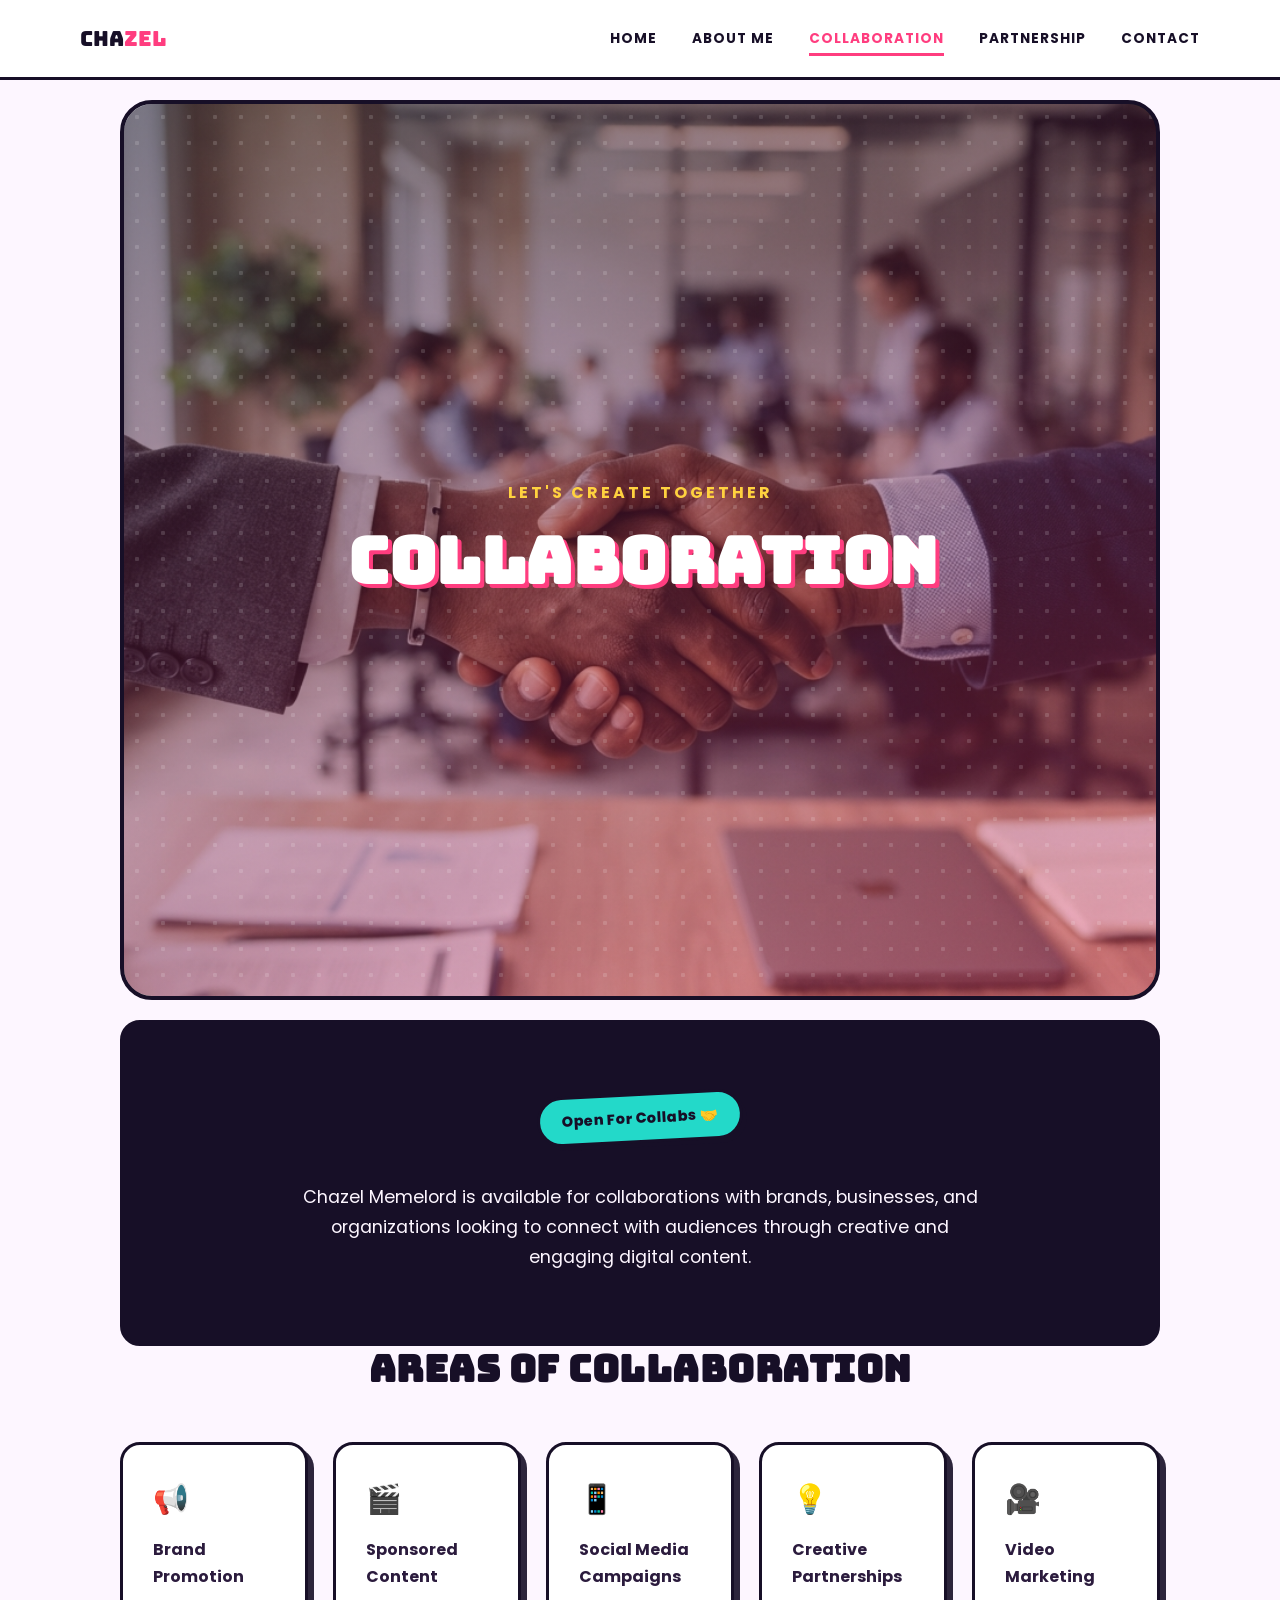
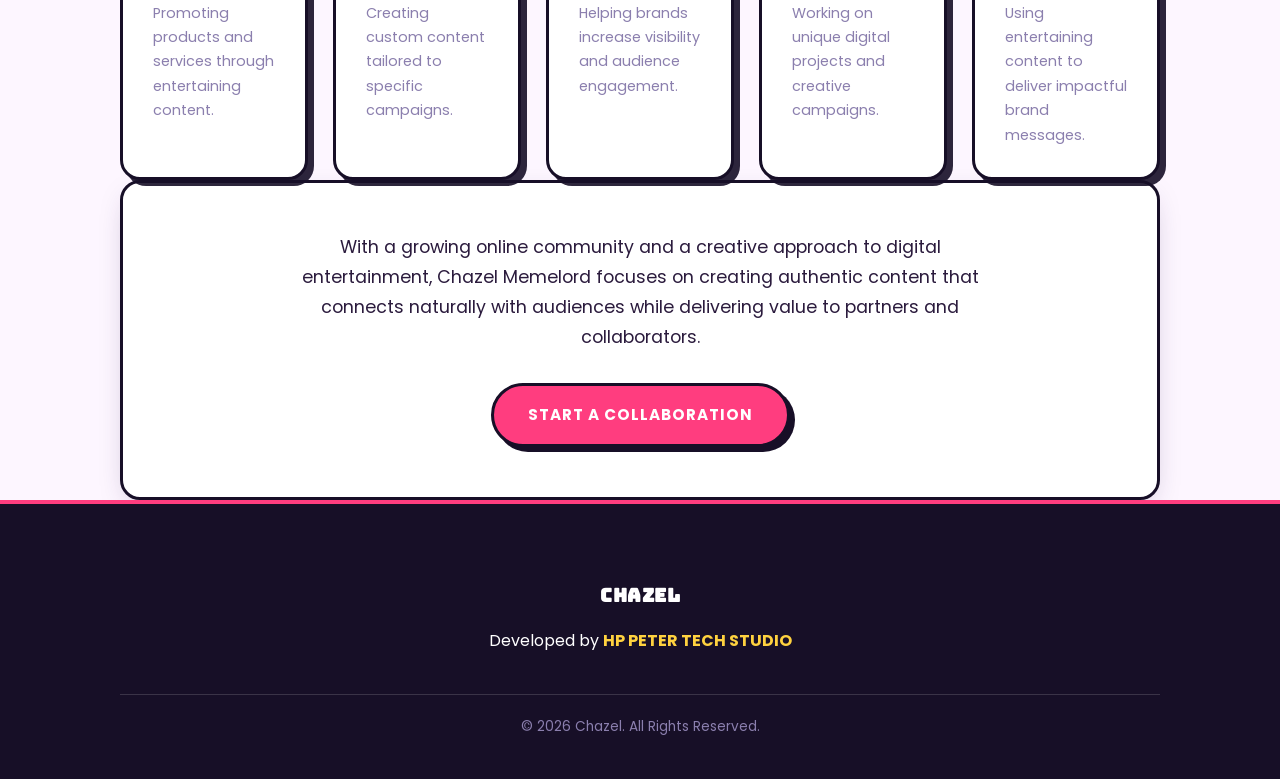
<file: updated/collaboration.html>
<!DOCTYPE html>
<html lang="en">
<head>
    <meta charset="UTF-8">
    <meta name="viewport" content="width=device-width, initial-scale=1.0">
    <title>Collaboration | Chazel</title>
    <link rel="stylesheet" href="style.css">
    <style>
        .hero-collaboration {
            /* EDITABLE: Collaboration Background */
            background-image: url('images/collaboration.png');
        }
        .collab-intro-box {
            background: var(--purple-dark);
            color: white;
            padding: 70px 40px;
            border-radius: var(--border-radius);
            margin-top: -80px;
            position: relative;
            z-index: 10;
            border: 3px solid var(--purple-dark);
            text-align: center;
        }
        .collab-card {
            background: var(--white);
            border: 3px solid var(--purple-dark);
            border-radius: var(--border-radius);
            padding: 30px;
            box-shadow: 6px 6px 0 rgba(23, 15, 39, 0.9);
            transition: var(--transition);
            height: 100%;
        }
        .collab-card:hover {
            transform: translate(-4px, -4px);
            box-shadow: 10px 10px 0 var(--pink-hot);
        }
        .collab-icon {
            font-size: 1.8rem;
            margin-bottom: 12px;
            display: block;
        }
    </style>
</head>
<body>

    <header>
        <nav>
            <a href="index.html" class="logo">CHA<span>ZEL</span></a>
            <div class="nav-links">
                <a href="index.html">Home</a>
                <a href="about.html">About Me</a>
                <a href="collaboration.html" class="active">Collaboration</a>
                <a href="partnership.html">Partnership</a>
                <a href="contact.html">Contact</a>
            </div>
            <button class="nav-toggle" aria-label="Toggle navigation menu" aria-expanded="false">&#9776;</button>
        </nav>
    </header>

    <main>
        <section class="hero hero-collaboration">
            <div class="hero-content">
                <p class="eyebrow">Let's Create Together</p>
                <h1>Collaboration</h1>
            </div>
        </section>

        <section class="container">
            <div class="collab-intro-box">
                <span class="sticker teal" style="margin-bottom: 20px;">Open For Collabs 🤝</span>
                <p style="max-width: 700px; margin: 20px auto 0; font-size: 1.1rem; color: var(--bg-cream);">
                    Chazel Memelord is available for collaborations with brands, businesses, and organizations looking to connect with audiences through creative and engaging digital content.
                </p>
            </div>
        </section>

        <section class="container" style="padding-top: 0;">
            <div style="text-align: center; margin-bottom: 50px;">
                <h2 style="font-size: 2.3rem;">Areas of Collaboration</h2>
            </div>

            <div class="collab-grid">
                <div class="collab-card">
                    <span class="collab-icon">📢</span>
                    <h4 style="margin-bottom: 10px;">Brand Promotion</h4>
                    <p style="font-size: 0.9rem; color: var(--text-muted);">Promoting products and services through entertaining content.</p>
                </div>
                <div class="collab-card">
                    <span class="collab-icon">🎬</span>
                    <h4 style="margin-bottom: 10px;">Sponsored Content</h4>
                    <p style="font-size: 0.9rem; color: var(--text-muted);">Creating custom content tailored to specific campaigns.</p>
                </div>
                <div class="collab-card">
                    <span class="collab-icon">📱</span>
                    <h4 style="margin-bottom: 10px;">Social Media Campaigns</h4>
                    <p style="font-size: 0.9rem; color: var(--text-muted);">Helping brands increase visibility and audience engagement.</p>
                </div>
                <div class="collab-card">
                    <span class="collab-icon">💡</span>
                    <h4 style="margin-bottom: 10px;">Creative Partnerships</h4>
                    <p style="font-size: 0.9rem; color: var(--text-muted);">Working on unique digital projects and creative campaigns.</p>
                </div>
                <div class="collab-card">
                    <span class="collab-icon">🎥</span>
                    <h4 style="margin-bottom: 10px;">Video Marketing</h4>
                    <p style="font-size: 0.9rem; color: var(--text-muted);">Using entertaining content to deliver impactful brand messages.</p>
                </div>
            </div>
        </section>

        <section class="container">
            <div style="background: var(--white); border: 3px solid var(--purple-dark); padding: 50px; border-radius: var(--border-radius); box-shadow: var(--shadow-soft); text-align: center;">
                <p style="font-size: 1.1rem; color: var(--text-main); max-width: 700px; margin: 0 auto;">
                    With a growing online community and a creative approach to digital entertainment, Chazel Memelord focuses on creating authentic content that connects naturally with audiences while delivering value to partners and collaborators.
                </p>
                <div style="text-align: center; margin-top: 30px;">
                    <a href="contact.html" class="btn-primary">Start a Collaboration</a>
                </div>
            </div>
        </section>
    </main>

    <footer>
        <div class="container">
            <h3 style="margin-bottom: 20px;">CHAZEL</h3>
            <p>Developed by <a href="https://hppeter.vercel.app/" class="studio-link" target="_blank">HP PETER TECH STUDIO</a></p>
            <div class="copyright">&copy; 2026 Chazel. All Rights Reserved.</div>
        </div>
    </footer>

    <script src="script.js"></script>
</body>
</html>
</file>
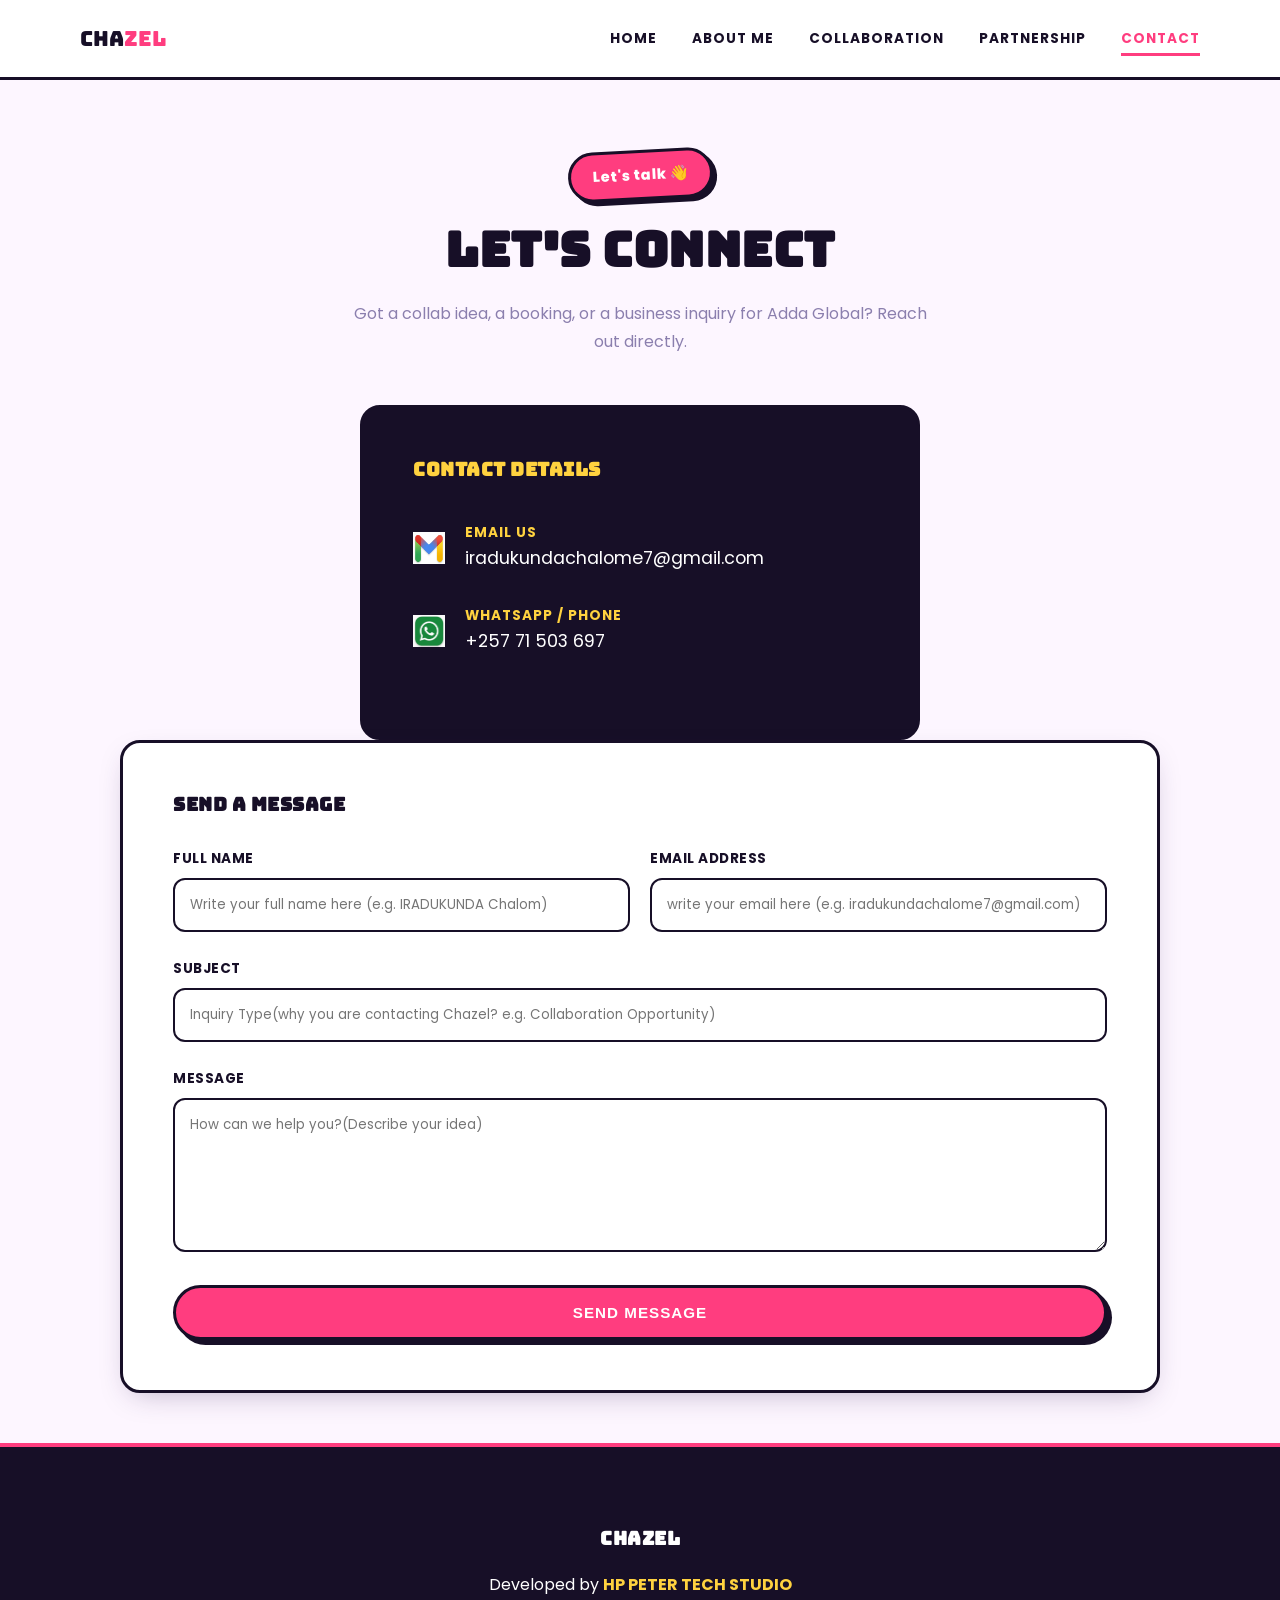
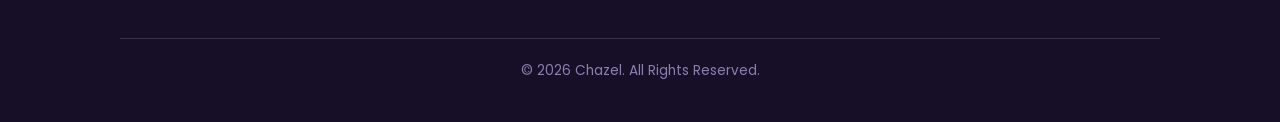
<file: updated/contact.html>
<!DOCTYPE html>
<html lang="en">
<head>
    <meta charset="UTF-8">
    <meta name="viewport" content="width=device-width, initial-scale=1.0">
    <title>Contact | Chazel</title>
    <link rel="stylesheet" href="style.css">
    <style>
        .contact-info-wrap {
            max-width: 560px;
            margin: 50px auto 0;
        }
        .contact-info-card {
            background: var(--purple-dark);
            color: white;
            padding: 50px;
            border-radius: var(--border-radius);
            border: 3px solid var(--purple-dark);
        }
        .contact-item {
            display: flex;
            align-items: center;
            gap: 20px;
            margin-bottom: 30px;
        }
        .contact-item img {
            width: 32px;
            height: 32px;
        }
        .contact-item h4 {
            color: var(--yellow-pop);
            font-family: 'Poppins', sans-serif;
            font-size: 0.85rem;
            font-weight: 700;
            text-transform: uppercase;
            letter-spacing: 1px;
        }
        .contact-item p {
            font-size: 1.1rem;
        }
        .contact-form-card {
            background: var(--white);
            border: 3px solid var(--purple-dark);
            margin-bottom: 50px;
            padding: 50px;
            border-radius: var(--border-radius);
            box-shadow: var(--shadow-soft);
        }
        @media (max-width: 992px) {
            .contact-info-wrap {
                margin: 40px auto 0;
            }
        }
        @media (max-width: 480px) {
            .contact-info-card,
            .contact-form-card {
                padding: 32px 24px;
            }
        }
    </style>
</head>
<body>

    <header>
        <nav>
            <a href="index.html" class="logo">CHA<span>ZEL</span></a>
            <div class="nav-links">
                <a href="index.html">Home</a>
                <a href="about.html">About Me</a>
                <a href="collaboration.html">Collaboration</a>
                <a href="partnership.html">Partnership</a>
                <a href="contact.html" class="active">Contact</a>
            </div>
            <button class="nav-toggle" aria-label="Toggle navigation menu" aria-expanded="false">&#9776;</button>
        </nav>
    </header>

    <main>
        <section class="container" style="padding-top: 150px;">
            <div style="text-align: center; max-width: 600px; margin: 0 auto 50px;">
                <span class="sticker pink">Let's talk 👋</span>
                <h1 style="font-size: 3rem; margin: 20px 0;">Let's Connect</h1>
                <p style="color: var(--text-muted);">Got a collab idea, a booking, or a business inquiry for Adda Global? Reach out directly.</p>
            </div>
            <div style="position: relative; margin-bottom: 50px; z-index: 1;">
                <div class="contact-info-wrap">
                    <!-- CONTACT INFO -->
                    <div class="contact-info-card">
                        <h3 style="color: var(--yellow-pop); margin-bottom: 40px;">Contact Details</h3>

                        <div class="contact-item">
                            <img src="images/gmail.jpg" alt="Email">
                            <div>
                                <h4>Email Us</h4>
                                <p><a href="mailto:iradukundachalome7@gmail.com">iradukundachalome7@gmail.com</a></p>
                            </div>
                        </div>

                        <div class="contact-item">
                            <img src="images/whatsapp.png" alt="WhatsApp">
                            <div>
                                <h4>WhatsApp / Phone</h4>
                                <p><a href="https://wa.me/25771503697" target="_blank">+257 71 503 697</a></p>
                            </div>
                        </div>
                    </div>
                </div>

                <!-- CONTACT FORM -->
                <div class="contact-form-card">
                    <h3 style="margin-bottom: 30px;">Send a Message</h3>

                    <!--
                        ============================================================
                        FORMSPREE SETUP — read this before the form goes live!
                        ============================================================
                        1. Go to https://formspree.io and create a free account.
                        2. Click "New Form", give it a name (e.g. "Chazel Contact
                           Form"), and confirm your own email as the recipient.
                        3. Formspree will give you an endpoint URL that looks like:
                               https://formspree.io/f/abcdwxyz
                           Copy the part after "f/" — that's your Form ID.
                        4. Replace YOUR_FORM_ID in the "action" attribute directly
                           below with that ID. Example:
                               action="https://formspree.io/f/abcdwxyz"
                        5. Save, upload the site, then send yourself a test
                           message from the live form to confirm it arrives.
                        Until step 4 is done, the form will show an error when
                        someone tries to submit it — that's expected.
                        ============================================================
                    -->
                    <form id="contact-form" action="https://formspree.io/f/YOUR_FORM_ID" method="POST">
                        <div style="display: grid; grid-template-columns: 1fr 1fr; gap: 20px;">
                            <div class="form-group">
                                <label for="name">Full Name</label>
                                <input type="text" id="name" name="name" placeholder="Write your full name here (e.g. IRADUKUNDA Chalom)" required>
                            </div>
                            <div class="form-group">
                                <label for="email">Email Address</label>
                                <input type="email" id="email" name="email" placeholder="write your email here (e.g. iradukundachalome7@gmail.com)" required>
                            </div>
                        </div>
                        <div class="form-group">
                            <label for="subject">Subject</label>
                            <input type="text" id="subject" name="subject" placeholder="Inquiry Type(why you are contacting Chazel? e.g. Collaboration Opportunity)" required>
                        </div>
                        <div class="form-group">
                            <label for="message">Message</label>
                            <textarea id="message" name="message" rows="6" placeholder="How can we help you?(Describe your idea)" required></textarea>
                        </div>
                        <!-- EDITABLE: this hidden field sets the subject line of the
                             notification email Formspree sends you. Change the
                             value text if you'd like a different email subject. -->
                        <input type="hidden" name="_subject" value="New message from the Chazel website">
                        <button type="submit" class="btn-primary" style="width: 100%;">Send Message</button>
                    </form>
                </div>
            </div>
        </section>
    </main>

    <footer>
        <div class="container">
            <h3 style="margin-bottom: 20px;">CHAZEL</h3>
            <p>Developed by <a href="https://hppeter.vercel.app/" class="studio-link" target="_blank">HP PETER TECH STUDIO</a></p>
            <div class="copyright">&copy; 2026 Chazel. All Rights Reserved.</div>
        </div>
    </footer>

    <script src="script.js"></script>
</body>
</html>
</file>
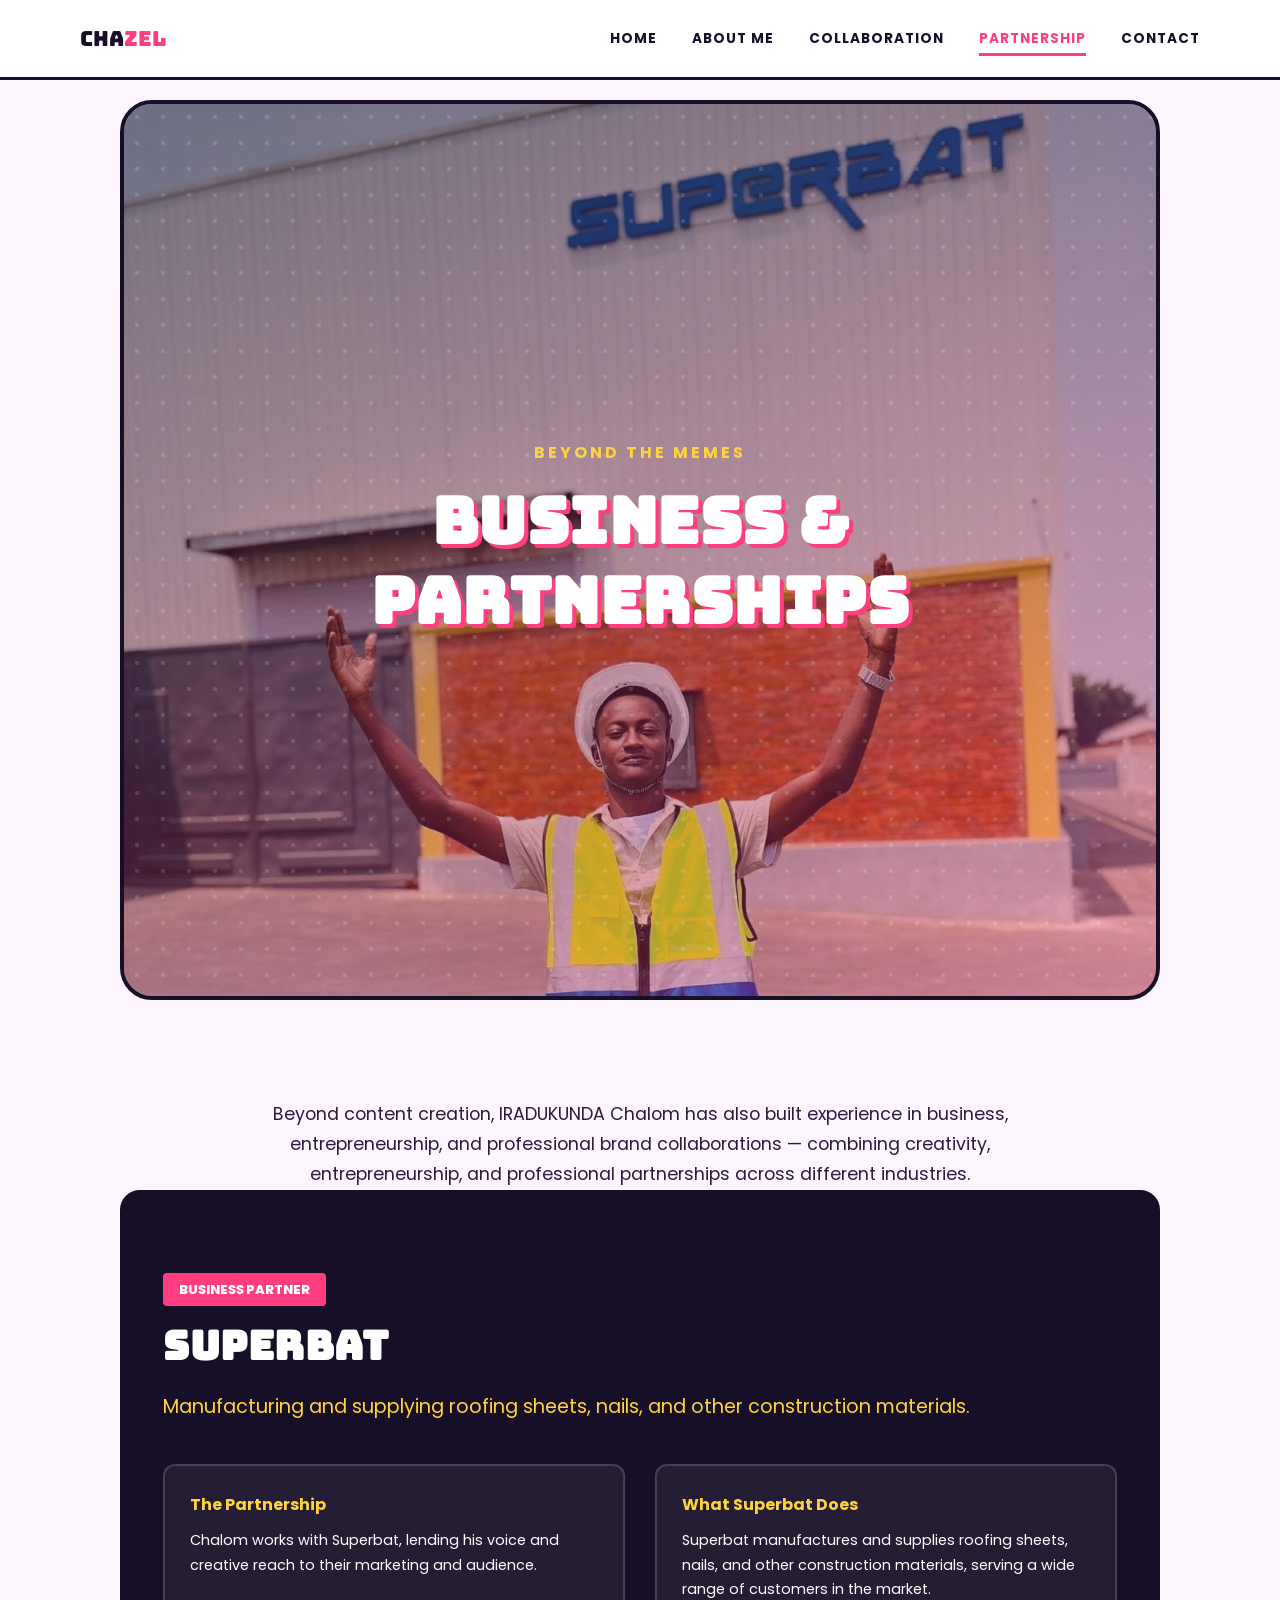
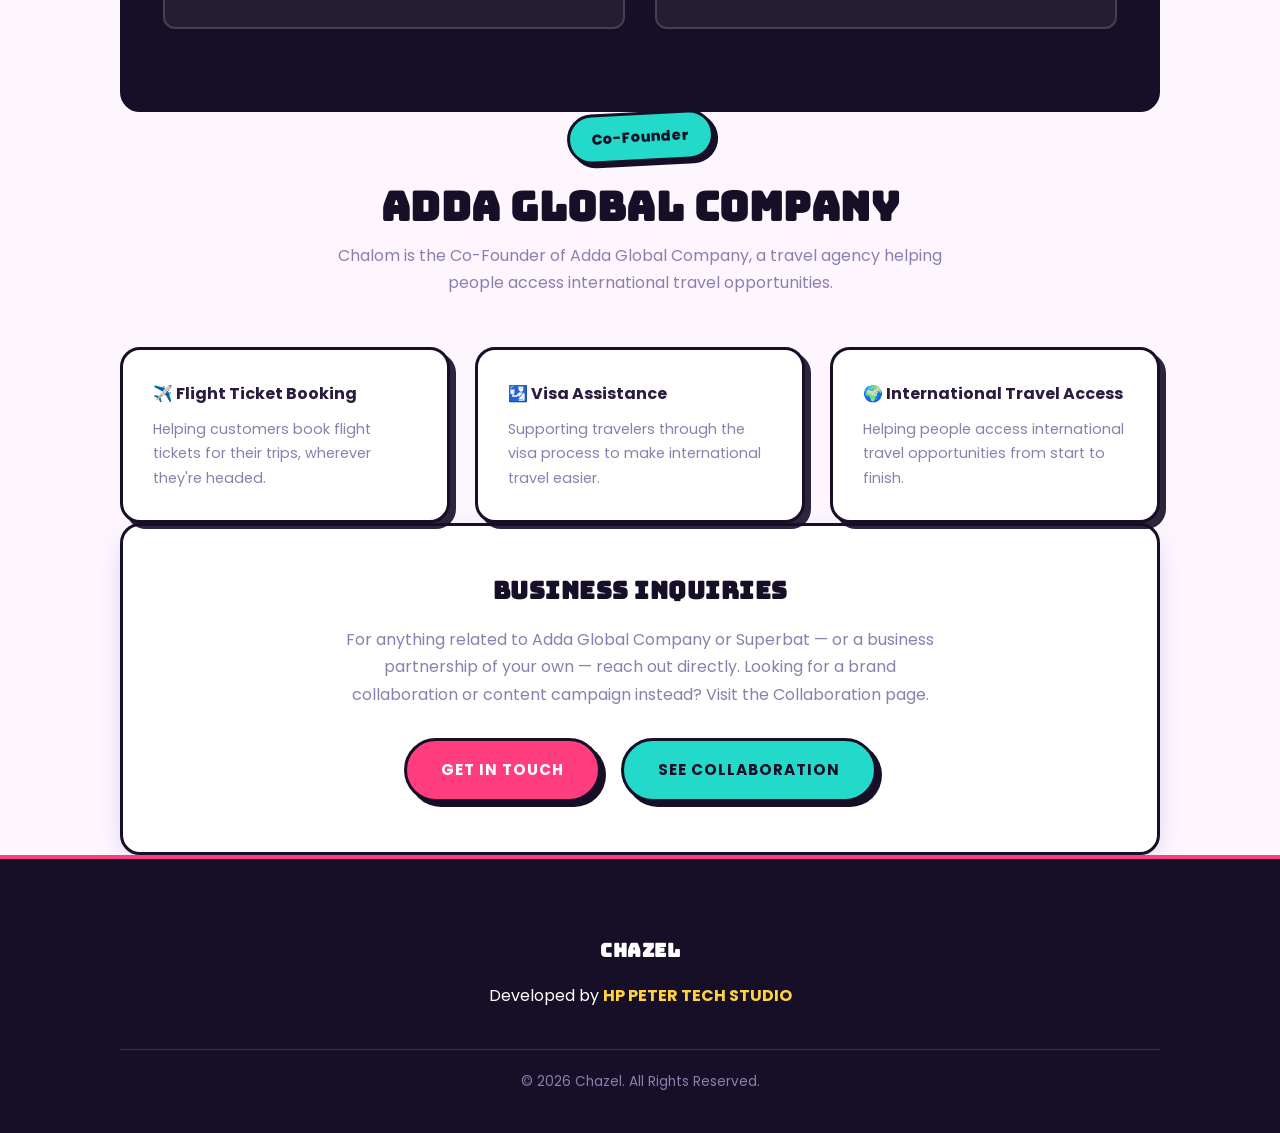
<file: updated/partnership.html>
<!DOCTYPE html>
<html lang="en">
<head>
    <meta charset="UTF-8">
    <meta name="viewport" content="width=device-width, initial-scale=1.0">
    <title>Business & Partnerships | Chazel</title>
    <link rel="stylesheet" href="style.css">
    <style>
        .hero-partnership {
            /* EDITABLE: Partnership Background */
            background-image: url('images/chazel_superbat.jpg');
        }
        .brand-showcase {
            background: var(--purple-dark);
            color: white;
            padding: 80px 40px;
            border-radius: var(--border-radius);
            position: relative;
            border: 3px solid var(--purple-dark);
        }
        .brand-badge {
            display: inline-block;
            background: var(--pink-hot);
            color: white;
            padding: 6px 16px;
            border-radius: 4px;
            font-size: 0.8rem;
            font-weight: 800;
            margin-bottom: 15px;
            text-transform: uppercase;
        }
        .service-card {
            background: var(--white);
            border: 3px solid var(--purple-dark);
            border-radius: var(--border-radius);
            padding: 30px;
            box-shadow: 6px 6px 0 rgba(23, 15, 39, 0.9);
            transition: var(--transition);
        }
        .service-card:hover {
            transform: translate(-4px, -4px);
            box-shadow: 10px 10px 0 var(--pink-hot);
        }
    </style>
</head>
<body>

    <header>
        <nav>
            <a href="index.html" class="logo">CHA<span>ZEL</span></a>
            <div class="nav-links">
                <a href="index.html">Home</a>
                <a href="about.html">About Me</a>
                <a href="collaboration.html">Collaboration</a>
                <a href="partnership.html" class="active">Partnership</a>
                <a href="contact.html">Contact</a>
            </div>
            <button class="nav-toggle" aria-label="Toggle navigation menu" aria-expanded="false">&#9776;</button>
        </nav>
    </header>

    <main>
        <section class="hero hero-partnership">
            <div class="hero-content">
                <p class="eyebrow">Beyond the Memes</p>
                <h1>Business & Partnerships</h1>
            </div>
        </section>

        <section class="container" style="padding-bottom: 0;">
            <p style="text-align: center; max-width: 750px; margin: 0 auto; font-size: 1.1rem; color: var(--text-main);">
                Beyond content creation, IRADUKUNDA Chalom has also built experience in business, entrepreneurship, and professional brand collaborations — combining creativity, entrepreneurship, and professional partnerships across different industries.
            </p>
        </section>

        <!-- SUPERBAT PARTNERSHIP -->
        <section class="container">
            <div class="brand-showcase">
                <div class="brand-badge">Business Partner</div>
                <h2 style="color: white; font-size: 2.5rem; margin-bottom: 20px;">Superbat</h2>
                <p style="color: var(--yellow-pop); font-size: 1.2rem; margin-bottom: 30px;">Manufacturing and supplying roofing sheets, nails, and other construction materials.</p>

                <div style="display: grid; grid-template-columns: repeat(auto-fit, minmax(250px, 1fr)); gap: 30px; margin-top: 40px;">
                    <div style="background: rgba(255,255,255,0.06); padding: 25px; border-radius: 12px; border: 2px solid rgba(255,255,255,0.15);">
                        <h4 style="color: var(--yellow-pop); margin-bottom: 10px;">The Partnership</h4>
                        <p style="font-size: 0.9rem;">Chalom works with Superbat, lending his voice and creative reach to their marketing and audience.</p>
                    </div>
                    <div style="background: rgba(255,255,255,0.06); padding: 25px; border-radius: 12px; border: 2px solid rgba(255,255,255,0.15);">
                        <h4 style="color: var(--yellow-pop); margin-bottom: 10px;">What Superbat Does</h4>
                        <p style="font-size: 0.9rem;">Superbat manufactures and supplies roofing sheets, nails, and other construction materials, serving a wide range of customers in the market.</p>
                    </div>
                </div>
            </div>
        </section>

        <!-- ADDA GLOBAL COMPANY -->
        <section class="container">
            <div style="text-align: center; margin-bottom: 30px;">
                <span class="sticker teal">Co-Founder</span>
                <h2 style="font-size: 2.5rem; margin: 20px 0 10px;">Adda Global Company</h2>
                <p style="color: var(--text-muted); max-width: 650px; margin: 0 auto;">Chalom is the Co-Founder of Adda Global Company, a travel agency helping people access international travel opportunities.</p>
            </div>

            <div class="social-grid" style="margin-top: 50px; grid-template-columns: repeat(auto-fit, minmax(240px, 1fr));">
                <div class="service-card">
                    <h4 style="margin-bottom: 10px;">✈️ Flight Ticket Booking</h4>
                    <p style="font-size: 0.9rem; color: var(--text-muted);">Helping customers book flight tickets for their trips, wherever they're headed.</p>
                </div>
                <div class="service-card">
                    <h4 style="margin-bottom: 10px;">🛂 Visa Assistance</h4>
                    <p style="font-size: 0.9rem; color: var(--text-muted);">Supporting travelers through the visa process to make international travel easier.</p>
                </div>
                <div class="service-card">
                    <h4 style="margin-bottom: 10px;">🌍 International Travel Access</h4>
                    <p style="font-size: 0.9rem; color: var(--text-muted);">Helping people access international travel opportunities from start to finish.</p>
                </div>
            </div>
        </section>

        <section class="container">
            <div style="background: var(--white); border: 3px solid var(--purple-dark); padding: 50px; border-radius: var(--border-radius); box-shadow: var(--shadow-soft); text-align: center;">
                <h2 style="margin-bottom: 20px;">Business Inquiries</h2>
                <p style="color: var(--text-muted); max-width: 600px; margin: 0 auto;">For anything related to Adda Global Company or Superbat — or a business partnership of your own — reach out directly. Looking for a brand collaboration or content campaign instead? Visit the Collaboration page.</p>
                <div style="text-align: center; margin-top: 30px; display: flex; gap: 20px; justify-content: center; flex-wrap: wrap;">
                    <a href="contact.html" class="btn-primary">Get In Touch</a>
                    <a href="collaboration.html" class="btn-primary" style="background: var(--teal-pop); color: var(--purple-dark); border-color: var(--purple-dark);">See Collaboration</a>
                </div>
            </div>
        </section>
    </main>

    <footer>
        <div class="container">
            <h3 style="margin-bottom: 20px;">CHAZEL</h3>
            <p>Developed by <a href="https://hppeter.vercel.app/" class="studio-link" target="_blank">HP PETER TECH STUDIO</a></p>
            <div class="copyright">&copy; 2026 Chazel. All Rights Reserved.</div>
        </div>
    </footer>

    <script src="script.js"></script>
</body>
</html>
</file>
<file: updated/style.css>
/*
   GLOBAL STYLES - style.css
   Theme: CHAZEL — Burundian Memelord (Bold / Comic / Meme energy)

   HOW TO EDIT:
   - Primary colors are defined in :root.
   - Layout sections use the same CSS Grid / Flexbox structure as before.
   - Responsive breakpoints ensure a smooth experience on all devices.
   - Signature element: "sticker" badges (rotated, thick-border, drop-shadow)
     used for stats/labels throughout the site — that's the meme-caption look.
*/

@import url('https://fonts.googleapis.com/css2?family=Bungee&family=Poppins:wght@400;500;600;700;800&display=swap');

:root {
    /* Color Palette - Bold Meme Theme */
    --purple-dark: #170f27;
    --purple-deep: #2d1b4e;
    --pink-hot: #ff3d7f;
    --yellow-pop: #ffd23f;
    --teal-pop: #23d9c9;
    --text-main: #2b1b3d;
    --text-light: #ffffff;
    --text-muted: #8b7fae;
    --white: #ffffff;
    --bg-cream: #fdf6ff;

    /* Spacing & Transitions */
    --nav-height: 80px;
    --transition: all 0.25s cubic-bezier(0.34, 1.56, 0.64, 1);
    --border-radius: 20px;
    --shadow: 0 12px 0 rgba(23, 15, 39, 0.9);
    --shadow-soft: 0 10px 30px -12px rgba(45, 27, 78, 0.35);
}

/* Base Reset */
* {
    margin: 0;
    padding: 0;
    box-sizing: border-box;
}

html {
    scroll-behavior: smooth;
}

html, body {
    max-width: 100%;
    overflow-x: hidden;
}

body {
    font-family: 'Poppins', sans-serif;
    line-height: 1.7;
    color: var(--text-main);
    background-color: var(--bg-cream);
    overflow-x: hidden;
}

h1, h2, h3 {
    font-family: 'Bungee', 'Poppins', sans-serif;
    color: var(--purple-dark);
    line-height: 1.25;
    letter-spacing: 0.5px;
}

a {
    text-decoration: none;
    color: inherit;
    transition: var(--transition);
}

ul {
    list-style: none;
}

/* Fixed Navbar */
header {
    height: var(--nav-height);
    background: rgba(255, 255, 255, 0.95);
    backdrop-filter: blur(10px);
    position: fixed;
    top: 0;
    width: 100%;
    z-index: 2000;
    display: flex;
    align-items: center;
    border-bottom: 3px solid var(--purple-dark);
}

nav {
    max-width: 1200px;
    margin: 0 auto;
    width: 100%;
    padding: 0 40px;
    display: flex;
    justify-content: space-between;
    align-items: center;
}

.logo {
    font-family: 'Bungee', sans-serif;
    font-size: 1.3rem;
    color: var(--purple-dark);
}

.logo span {
    color: var(--pink-hot);
}

.nav-links {
    display: flex;
    gap: 35px;
}

/* Hamburger button — hidden on desktop, shown on small screens (see media query) */
.nav-toggle {
    display: none;
    background: none;
    border: none;
    font-size: 1.7rem;
    line-height: 1;
    color: var(--purple-dark);
    cursor: pointer;
    padding: 4px 6px;
}

.nav-links a {
    font-size: 0.85rem;
    font-weight: 700;
    text-transform: uppercase;
    letter-spacing: 1px;
    color: var(--purple-dark);
    position: relative;
}

.nav-links a::after {
    content: '';
    position: absolute;
    bottom: -6px;
    left: 0;
    width: 0;
    height: 3px;
    background: var(--pink-hot);
    transition: var(--transition);
}

.nav-links a:hover::after {
    width: 100%;
}

/* Active page indicator — the current page's nav link gets a permanent
   underline + accent color. Add class="active" to the matching <a> in each
   page's own nav (already done for you — see the header markup in each .html
   file). If you add a new page, remember to mark its own link "active". */
.nav-links a.active {
    color: var(--pink-hot);
}

.nav-links a.active::after {
    width: 100%;
}

/* Layout Containers */
.container {
    max-width: 1100px;
    margin: 0 auto;
    padding: 0 30px;
}

section {
    padding: 100px 0;
}

/* Hero Section */
.hero {
    height: 100vh;
    display: flex;
    align-items: center;
    justify-content: center;
    text-align: center;
    background-size: cover;
    background-position: center;
    background-color: var(--purple-deep);
    position: relative;
    padding: 0 15%;
    margin: 100px 120px 100px 120px;
    border-radius: 32px;
    border: 4px solid var(--purple-dark);
    overflow: hidden;
}

.hero::before {
    content: '';
    position: absolute;
    inset: 0;
    background:
        radial-gradient(circle, rgba(255,255,255,0.14) 2px, transparent 2.5px) 0 0 / 26px 26px,
        linear-gradient(160deg, rgba(23,15,39,0.55), rgba(255,61,127,0.35));
}

.hero-content {
    position: relative;
    z-index: 10;
    color: var(--white);
    width: 90%;
    max-width: 700px;
}

.hero h1 {
    font-size: clamp(2.2rem, 6vw, 4rem);
    margin-bottom: 20px;
    color: var(--white);
    text-shadow: 4px 4px 0 var(--pink-hot);
}

.hero p.eyebrow {
    font-size: 1rem;
    font-weight: 700;
    letter-spacing: 3px;
    text-transform: uppercase;
    color: var(--yellow-pop);
    margin-bottom: 15px;
}

/* Sticker badge — the signature element used for stats/labels/quotes */
.sticker {
    display: inline-block;
    background: var(--yellow-pop);
    color: var(--purple-dark);
    padding: 10px 22px;
    border-radius: 50px;
    border: 3px solid var(--purple-dark);
    font-weight: 800;
    font-size: 0.9rem;
    box-shadow: 4px 4px 0 var(--purple-dark);
    transform: rotate(-3deg);
    transition: var(--transition);
}

.sticker:hover {
    transform: rotate(0deg) scale(1.05);
}

.sticker.pink { background: var(--pink-hot); color: var(--white); }
.sticker.teal { background: var(--teal-pop); color: var(--purple-dark); }

/* Video Section */
.video-wrapper {
    background: var(--purple-dark);
    padding: 40px;
    border-radius: var(--border-radius);
    box-shadow: var(--shadow);
    border: 3px solid var(--purple-dark);
    margin: -60px auto 0;
    position: relative;
    z-index: 20;
    width: 40%;
    min-width: 320px;
}

video {
    border-radius: 10px;
    width: 100%;
}

/* Social Cards */
.social-grid {
    display: grid;
    grid-template-columns: repeat(auto-fit, minmax(220px, 1fr));
    gap: 25px;
    margin-top: 50px;
}

.social-card {
    background: var(--white);
    padding: 35px 25px;
    border-radius: var(--border-radius);
    border: 3px solid var(--purple-dark);
    text-align: center;
    transition: var(--transition);
    box-shadow: 6px 6px 0 rgba(23, 15, 39, 0.9);
}

.social-card:hover {
    transform: translate(-4px, -4px);
    box-shadow: 10px 10px 0 var(--pink-hot);
}

.social-card img {
    width: 50px;
    height: 50px;
    margin-bottom: 20px;
    object-fit: contain;
}

.social-card h3 {
    font-family: 'Poppins', sans-serif;
    font-weight: 700;
    font-size: 1.1rem;
    margin-bottom: 10px;
}

.counter {
    font-family: 'Bungee', sans-serif;
    font-size: 1.4rem;
    color: var(--pink-hot);
}

/* Home page — compact single-row social links */
/* EDITABLE: number of platforms shown on the home page. Currently 6
   (Facebook, Instagram, TikTok, X, WhatsApp Channel, YouTube). If you add or
   remove a platform card in index.html, update the "repeat(6, 1fr)" number
   below to match, so they all still fit on one row on desktop. */
.social-grid-home {
    grid-template-columns: repeat(6, 1fr);
    gap: 14px;
}

.social-grid-home .social-card {
    padding: 22px 10px;
    box-shadow: 4px 4px 0 rgba(23, 15, 39, 0.9);
}

.social-grid-home .social-card:hover {
    box-shadow: 8px 8px 0 var(--pink-hot);
}

.social-grid-home .social-card img {
    width: 36px;
    height: 36px;
    margin-bottom: 12px;
}

.social-grid-home .social-card h3 {
    font-size: 0.82rem;
    margin-bottom: 6px;
    line-height: 1.2;
}

.social-grid-home .counter {
    font-size: 1.05rem;
}

.social-grid-home .social-card p {
    font-size: 0.65rem !important;
    line-height: 1.3;
    margin-top: 4px;
}

@media (max-width: 992px) {
    .social-grid-home {
        grid-template-columns: repeat(3, 1fr);
    }
}

@media (max-width: 600px) {
    .social-grid-home {
        grid-template-columns: repeat(2, 1fr);
    }
}

/* Collaboration page — "Areas of Collaboration" boxes, one row on desktop */
/* EDITABLE: number of collaboration cards. Currently 5. If you add/remove a
   card in collaboration.html, update "repeat(5, 1fr)" below to match. */
.collab-grid {
    display: grid;
    grid-template-columns: repeat(5, 1fr);
    gap: 25px;
    margin-top: 50px;
}

@media (max-width: 992px) {
    .collab-grid {
        grid-template-columns: repeat(3, 1fr);
    }
}

@media (max-width: 600px) {
    .collab-grid {
        grid-template-columns: repeat(2, 1fr);
    }
}

@media (max-width: 420px) {
    .collab-grid {
        grid-template-columns: 1fr;
    }
}

/* Forms & Buttons */
.btn-primary {
    background: var(--pink-hot);
    color: var(--white);
    padding: 16px 34px;
    border-radius: 50px;
    font-weight: 700;
    font-size: 0.95rem;
    text-transform: uppercase;
    letter-spacing: 1px;
    border: 3px solid var(--purple-dark);
    cursor: pointer;
    display: inline-block;
    box-shadow: 5px 5px 0 var(--purple-dark);
    transition: var(--transition);
}

.btn-primary:hover {
    transform: translate(-3px, -3px);
    box-shadow: 8px 8px 0 var(--purple-dark);
}

.form-group {
    margin-bottom: 25px;
}

.form-group label {
    display: block;
    font-size: 0.85rem;
    font-weight: 700;
    text-transform: uppercase;
    letter-spacing: 0.5px;
    margin-bottom: 8px;
    color: var(--purple-dark);
}

.form-group input, .form-group textarea {
    width: 100%;
    padding: 15px;
    border: 2px solid var(--purple-dark);
    border-radius: 12px;
    background: var(--white);
    font-family: inherit;
    transition: var(--transition);
}

.form-group input:focus, .form-group textarea:focus {
    outline: none;
    border-color: var(--pink-hot);
    box-shadow: 0 0 0 4px rgba(255, 61, 127, 0.15);
}

/* Footer */
footer {
    background: var(--purple-dark);
    color: var(--text-light);
    padding: 80px 0 40px;
    text-align: center;
    border-top: 4px solid var(--pink-hot);
}

footer h3 {
    color: var(--white);
}

footer .studio-link {
    color: var(--yellow-pop);
    font-weight: 700;
}

.copyright {
    margin-top: 40px;
    padding-top: 20px;
    border-top: 1px solid rgba(255,255,255,0.15);
    font-size: 0.85rem;
    color: var(--text-muted);
}

/* Mobile Adjustments */

@media (max-width: 992px) {
    .hero {
        margin: 80px 40px 60px 40px;
        border-radius: 26px;
    }

    .video-wrapper {
        width: 80%;
        left: 0;
        margin: -50px auto 0;
    }

    section {
        padding: 70px 0;
    }
}

@media (max-width: 768px) {
    header { padding: 0; }
    nav { padding: 0 20px; }

    .nav-toggle { display: block; }

    .nav-links {
        display: none;
        position: absolute;
        top: var(--nav-height);
        left: 0;
        width: 100%;
        flex-direction: column;
        align-items: center;
        gap: 0;
        background: rgba(255, 255, 255, 0.98);
        backdrop-filter: blur(10px);
        border-bottom: 3px solid var(--purple-dark);
    }

    .nav-links.active {
        display: flex;
    }

    .nav-links a {
        width: 100%;
        text-align: center;
        padding: 16px 0;
    }

    .hero {
        padding: 0 5%;
        margin: 70px 20px 50px 20px;
        height: 90vh;
        border-radius: 20px;
    }

    .hero h1 {
        font-size: clamp(1.8rem, 9vw, 3rem);
    }

    section { padding: 60px 0; }

    .video-wrapper {
        width: 92%;
        padding: 20px;
        margin: -40px auto 0;
    }
}

@media (max-width: 480px) {
    .hero-content { top: 16%; }
    .hero p.eyebrow { font-size: 0.85rem; letter-spacing: 1.5px; }
    section { padding: 45px 0; }
    .video-wrapper { padding: 14px; }
    .social-card { padding: 25px 15px; }
    .sticker { padding: 8px 16px; font-size: 0.8rem; }
}

/* Stack any two-column inline grids into a single column on small screens */
@media (max-width: 700px) {
    div[style*="grid-template-columns: 1fr 1fr"] {
        grid-template-columns: 1fr !important;
        gap: 30px !important;
    }
}
</file>
<file: style.css>
/*
   GLOBAL STYLES - style.css
   Theme: CHAZEL — Burundian Memelord (Bold / Comic / Meme energy)

   HOW TO EDIT:
   - Primary colors are defined in :root.
   - Layout sections use the same CSS Grid / Flexbox structure as before.
   - Responsive breakpoints ensure a smooth experience on all devices.
   - Signature element: "sticker" badges (rotated, thick-border, drop-shadow)
     used for stats/labels throughout the site — that's the meme-caption look.
*/

@import url('https://fonts.googleapis.com/css2?family=Bungee&family=Poppins:wght@400;500;600;700;800&display=swap');

:root {
    /* Color Palette - Bold Meme Theme */
    --purple-dark: #170f27;
    --purple-deep: #2d1b4e;
    --pink-hot: #ff3d7f;
    --yellow-pop: #ffd23f;
    --teal-pop: #23d9c9;
    --text-main: #2b1b3d;
    --text-light: #ffffff;
    --text-muted: #8b7fae;
    --white: #ffffff;
    --bg-cream: #fdf6ff;

    /* Spacing & Transitions */
    --nav-height: 80px;
    --transition: all 0.25s cubic-bezier(0.34, 1.56, 0.64, 1);
    --border-radius: 20px;
    --shadow: 0 12px 0 rgba(23, 15, 39, 0.9);
    --shadow-soft: 0 10px 30px -12px rgba(45, 27, 78, 0.35);
}

/* Base Reset */
* {
    margin: 0;
    padding: 0;
    box-sizing: border-box;
}

html {
    scroll-behavior: smooth;
}

html, body {
    max-width: 100%;
    overflow-x: hidden;
}

body {
    font-family: 'Poppins', sans-serif;
    line-height: 1.7;
    color: var(--text-main);
    background-color: var(--bg-cream);
    overflow-x: hidden;
}

h1, h2, h3 {
    font-family: 'Bungee', 'Poppins', sans-serif;
    color: var(--purple-dark);
    line-height: 1.25;
    letter-spacing: 0.5px;
}

a {
    text-decoration: none;
    color: inherit;
    transition: var(--transition);
}

ul {
    list-style: none;
}

/* Fixed Navbar */
header {
    height: var(--nav-height);
    background: rgba(255, 255, 255, 0.95);
    backdrop-filter: blur(10px);
    position: fixed;
    top: 0;
    width: 100%;
    z-index: 2000;
    display: flex;
    align-items: center;
    border-bottom: 3px solid var(--purple-dark);
}

nav {
    max-width: 1200px;
    margin: 0 auto;
    width: 100%;
    padding: 0 40px;
    display: flex;
    justify-content: space-between;
    align-items: center;
}

.logo {
    font-family: 'Bungee', sans-serif;
    font-size: 1.3rem;
    color: var(--purple-dark);
}

.logo span {
    color: var(--pink-hot);
}

.nav-links {
    display: flex;
    gap: 35px;
}

/* Hamburger button — hidden on desktop, shown on small screens (see media query) */
.nav-toggle {
    display: none;
    background: none;
    border: none;
    font-size: 1.7rem;
    line-height: 1;
    color: var(--purple-dark);
    cursor: pointer;
    padding: 4px 6px;
}

.nav-links a {
    font-size: 0.85rem;
    font-weight: 700;
    text-transform: uppercase;
    letter-spacing: 1px;
    color: var(--purple-dark);
    position: relative;
}

.nav-links a::after {
    content: '';
    position: absolute;
    bottom: -6px;
    left: 0;
    width: 0;
    height: 3px;
    background: var(--pink-hot);
    transition: var(--transition);
}

.nav-links a:hover::after {
    width: 100%;
}

/* Layout Containers */
.container {
    max-width: 1100px;
    margin: 0 auto;
    padding: 0 30px;
}

section {
    padding: 100px 0;
}

/* Hero Section */
.hero {
    height: 100vh;
    display: flex;
    align-items: center;
    justify-content: center;
    text-align: center;
    background-size: cover;
    background-position: center;
    background-color: var(--purple-deep);
    position: relative;
    padding: 0 15%;
    margin: 100px 120px 100px 120px;
    border-radius: 32px;
    border: 4px solid var(--purple-dark);
    overflow: hidden;
}

.hero::before {
    content: '';
    position: absolute;
    inset: 0;
    background:
        radial-gradient(circle, rgba(255,255,255,0.14) 2px, transparent 2.5px) 0 0 / 26px 26px,
        linear-gradient(160deg, rgba(23,15,39,0.55), rgba(255,61,127,0.35));
}

.hero-content {
    position: relative;
    z-index: 10;
    color: var(--white);
    width: 90%;
    max-width: 700px;
}

.hero h1 {
    font-size: clamp(2.2rem, 6vw, 4rem);
    margin-bottom: 20px;
    color: var(--white);
    text-shadow: 4px 4px 0 var(--pink-hot);
}

.hero p.eyebrow {
    font-size: 1rem;
    font-weight: 700;
    letter-spacing: 3px;
    text-transform: uppercase;
    color: var(--yellow-pop);
    margin-bottom: 15px;
}

/* Sticker badge — the signature element used for stats/labels/quotes */
.sticker {
    display: inline-block;
    background: var(--yellow-pop);
    color: var(--purple-dark);
    padding: 10px 22px;
    border-radius: 50px;
    border: 3px solid var(--purple-dark);
    font-weight: 800;
    font-size: 0.9rem;
    box-shadow: 4px 4px 0 var(--purple-dark);
    transform: rotate(-3deg);
    transition: var(--transition);
}

.sticker:hover {
    transform: rotate(0deg) scale(1.05);
}

.sticker.pink { background: var(--pink-hot); color: var(--white); }
.sticker.teal { background: var(--teal-pop); color: var(--purple-dark); }

/* Video Section */
.video-wrapper {
    background: var(--purple-dark);
    padding: 40px;
    border-radius: var(--border-radius);
    box-shadow: var(--shadow);
    border: 3px solid var(--purple-dark);
    margin: -60px auto 0;
    position: relative;
    z-index: 20;
    width: 40%;
    min-width: 320px;
}

video {
    border-radius: 10px;
    width: 100%;
}

/* Social Cards */
.social-grid {
    display: grid;
    grid-template-columns: repeat(auto-fit, minmax(220px, 1fr));
    gap: 25px;
    margin-top: 50px;
}

.social-card {
    background: var(--white);
    padding: 35px 25px;
    border-radius: var(--border-radius);
    border: 3px solid var(--purple-dark);
    text-align: center;
    transition: var(--transition);
    box-shadow: 6px 6px 0 rgba(23, 15, 39, 0.9);
}

.social-card:hover {
    transform: translate(-4px, -4px);
    box-shadow: 10px 10px 0 var(--pink-hot);
}

.social-card img {
    width: 50px;
    height: 50px;
    margin-bottom: 20px;
    object-fit: contain;
}

.social-card h3 {
    font-family: 'Poppins', sans-serif;
    font-weight: 700;
    font-size: 1.1rem;
    margin-bottom: 10px;
}

.counter {
    font-family: 'Bungee', sans-serif;
    font-size: 1.4rem;
    color: var(--pink-hot);
}

/* Forms & Buttons */
.btn-primary {
    background: var(--pink-hot);
    color: var(--white);
    padding: 16px 34px;
    border-radius: 50px;
    font-weight: 700;
    font-size: 0.95rem;
    text-transform: uppercase;
    letter-spacing: 1px;
    border: 3px solid var(--purple-dark);
    cursor: pointer;
    display: inline-block;
    box-shadow: 5px 5px 0 var(--purple-dark);
    transition: var(--transition);
}

.btn-primary:hover {
    transform: translate(-3px, -3px);
    box-shadow: 8px 8px 0 var(--purple-dark);
}

.form-group {
    margin-bottom: 25px;
}

.form-group label {
    display: block;
    font-size: 0.85rem;
    font-weight: 700;
    text-transform: uppercase;
    letter-spacing: 0.5px;
    margin-bottom: 8px;
    color: var(--purple-dark);
}

.form-group input, .form-group textarea {
    width: 100%;
    padding: 15px;
    border: 2px solid var(--purple-dark);
    border-radius: 12px;
    background: var(--white);
    font-family: inherit;
    transition: var(--transition);
}

.form-group input:focus, .form-group textarea:focus {
    outline: none;
    border-color: var(--pink-hot);
    box-shadow: 0 0 0 4px rgba(255, 61, 127, 0.15);
}

/* Footer */
footer {
    background: var(--purple-dark);
    color: var(--text-light);
    padding: 80px 0 40px;
    text-align: center;
    border-top: 4px solid var(--pink-hot);
}

footer h3 {
    color: var(--white);
}

footer .studio-link {
    color: var(--yellow-pop);
    font-weight: 700;
}

.copyright {
    margin-top: 40px;
    padding-top: 20px;
    border-top: 1px solid rgba(255,255,255,0.15);
    font-size: 0.85rem;
    color: var(--text-muted);
}

/* Mobile Adjustments */

@media (max-width: 992px) {
    .hero {
        margin: 80px 40px 60px 40px;
        border-radius: 26px;
    }

    .video-wrapper {
        width: 80%;
        left: 0;
        margin: -50px auto 0;
    }

    section {
        padding: 70px 0;
    }
}

@media (max-width: 768px) {
    header { padding: 0; }
    nav { padding: 0 20px; }

    .nav-toggle { display: block; }

    .nav-links {
        display: none;
        position: absolute;
        top: var(--nav-height);
        left: 0;
        width: 100%;
        flex-direction: column;
        align-items: center;
        gap: 0;
        background: rgba(255, 255, 255, 0.98);
        backdrop-filter: blur(10px);
        border-bottom: 3px solid var(--purple-dark);
    }

    .nav-links.active {
        display: flex;
    }

    .nav-links a {
        width: 100%;
        text-align: center;
        padding: 16px 0;
    }

    .hero {
        padding: 0 5%;
        margin: 70px 20px 50px 20px;
        height: 90vh;
        border-radius: 20px;
    }

    .hero h1 {
        font-size: clamp(1.8rem, 9vw, 3rem);
    }

    section { padding: 60px 0; }

    .video-wrapper {
        width: 92%;
        padding: 20px;
        margin: -40px auto 0;
    }
}

@media (max-width: 480px) {
    .hero-content { top: 16%; }
    .hero p.eyebrow { font-size: 0.85rem; letter-spacing: 1.5px; }
    section { padding: 45px 0; }
    .video-wrapper { padding: 14px; }
    .social-card { padding: 25px 15px; }
    .sticker { padding: 8px 16px; font-size: 0.8rem; }
}

/* Stack any two-column inline grids into a single column on small screens */
@media (max-width: 700px) {
    div[style*="grid-template-columns: 1fr 1fr"] {
        grid-template-columns: 1fr !important;
        gap: 30px !important;
    }
}
</file>
